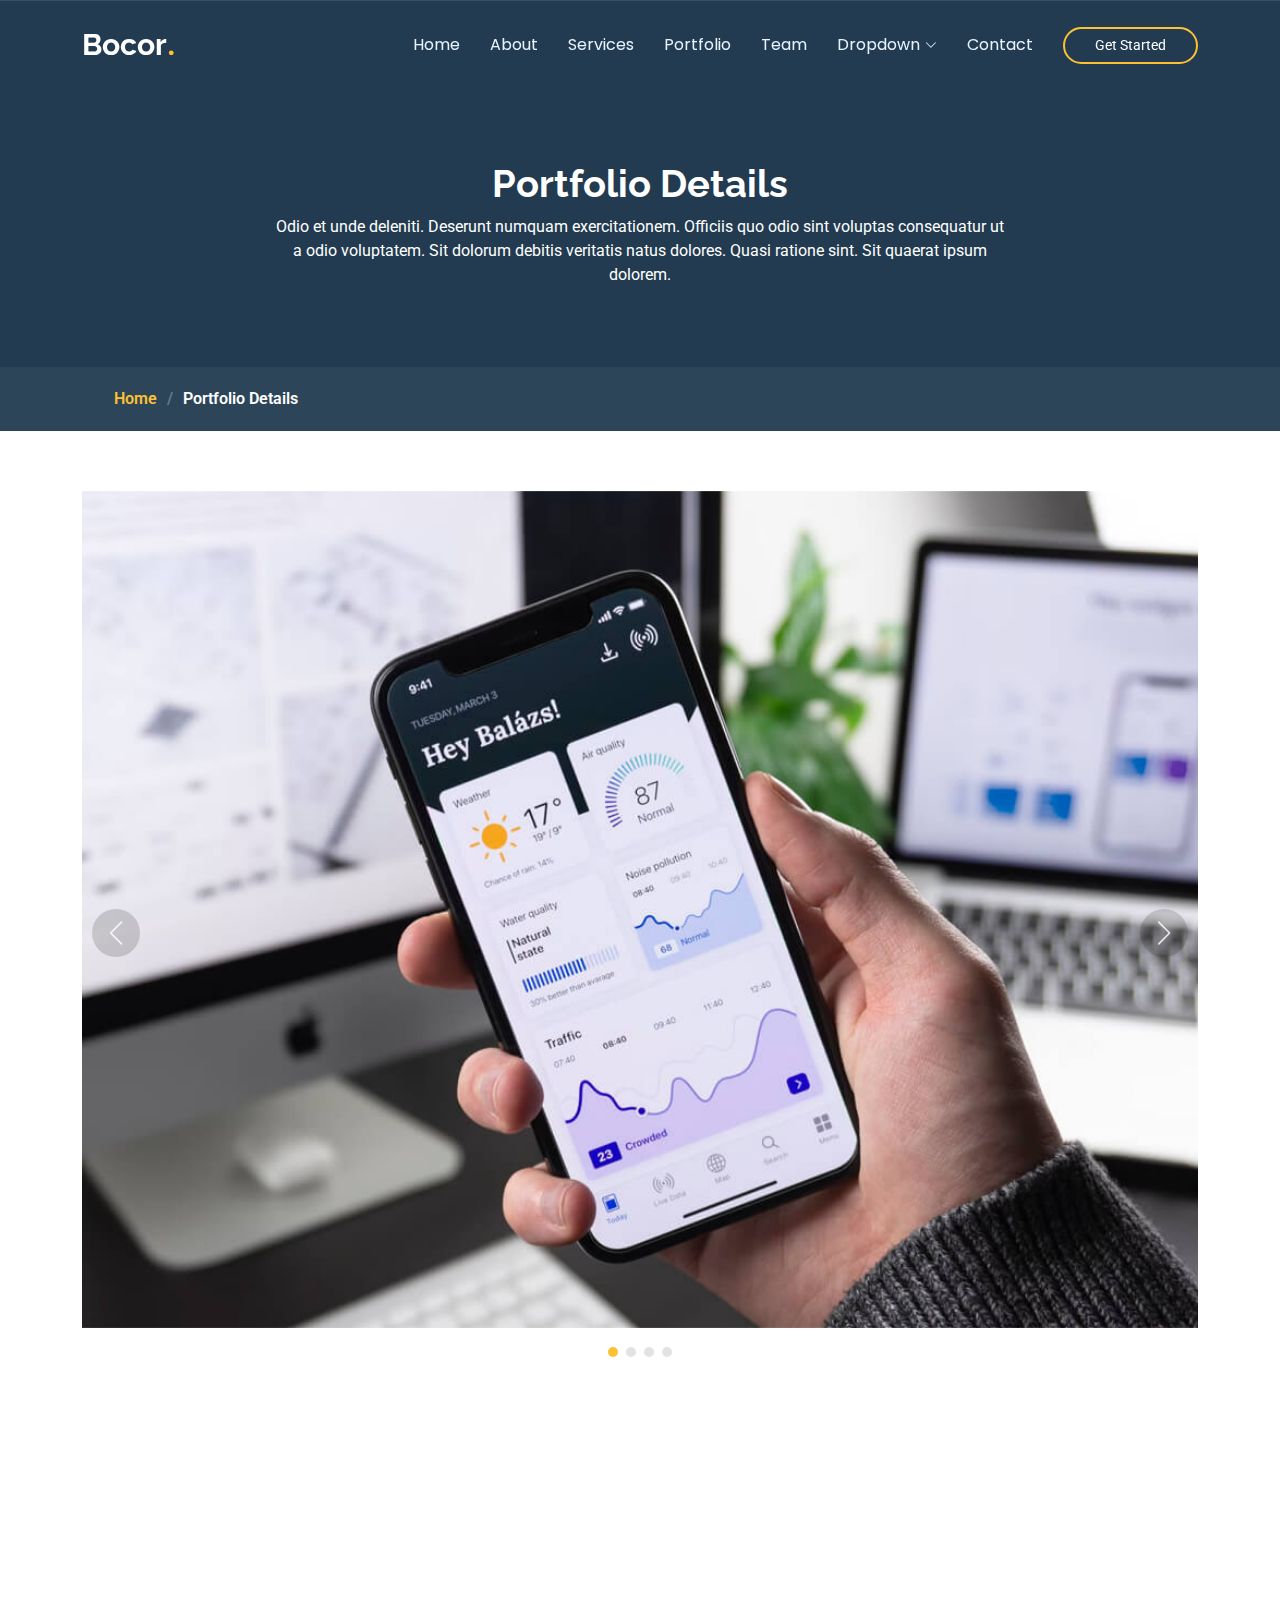
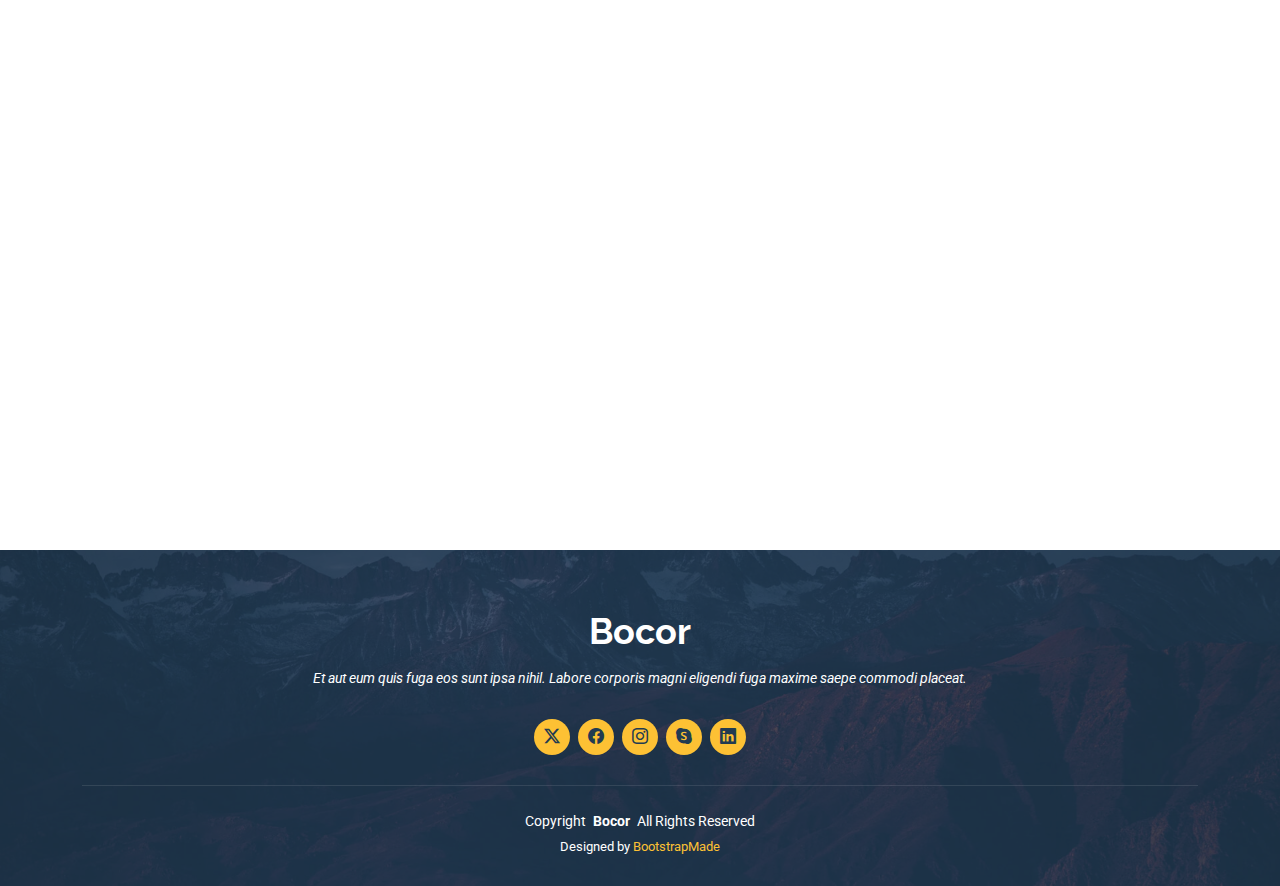
<file: portfolio-details.html>
<!DOCTYPE html>
<html lang="en">

<head>
  <meta charset="utf-8">
  <meta content="width=device-width, initial-scale=1.0" name="viewport">
  <title>Portfolio Details - Bocor Bootstrap Template</title>
  <meta name="description" content="">
  <meta name="keywords" content="">

  <!-- Favicons -->
  <link href="assets/img/favicon.png" rel="icon">
  <link href="assets/img/apple-touch-icon.png" rel="apple-touch-icon">

  <!-- Fonts -->
  <link href="https://fonts.googleapis.com" rel="preconnect">
  <link href="https://fonts.gstatic.com" rel="preconnect" crossorigin>
  <link href="https://fonts.googleapis.com/css2?family=Roboto:ital,wght@0,100;0,300;0,400;0,500;0,700;0,900;1,100;1,300;1,400;1,500;1,700;1,900&family=Poppins:ital,wght@0,100;0,200;0,300;0,400;0,500;0,600;0,700;0,800;0,900;1,100;1,200;1,300;1,400;1,500;1,600;1,700;1,800;1,900&family=Raleway:ital,wght@0,100;0,200;0,300;0,400;0,500;0,600;0,700;0,800;0,900;1,100;1,200;1,300;1,400;1,500;1,600;1,700;1,800;1,900&display=swap" rel="stylesheet">

  <!-- Vendor CSS Files -->
  <link href="assets/vendor/bootstrap/css/bootstrap.min.css" rel="stylesheet">
  <link href="assets/vendor/bootstrap-icons/bootstrap-icons.css" rel="stylesheet">
  <link href="assets/vendor/aos/aos.css" rel="stylesheet">
  <link href="assets/vendor/glightbox/css/glightbox.min.css" rel="stylesheet">
  <link href="assets/vendor/swiper/swiper-bundle.min.css" rel="stylesheet">

  <!-- Main CSS File -->
  <link href="assets/css/main.css" rel="stylesheet">

  <!-- =======================================================
  * Template Name: Bocor
  * Template URL: https://bootstrapmade.com/bocor-bootstrap-template-nice-animation/
  * Updated: Aug 07 2024 with Bootstrap v5.3.3
  * Author: BootstrapMade.com
  * License: https://bootstrapmade.com/license/
  ======================================================== -->
</head>

<body class="portfolio-details-page">

  <header id="header" class="header d-flex align-items-center fixed-top">
    <div class="container-fluid container-xl position-relative d-flex align-items-center">

      <a href="index.html" class="logo d-flex align-items-center me-auto">
        <!-- Uncomment the line below if you also wish to use an image logo -->
        <!-- <img src="assets/img/logo.png" alt=""> -->
        <h1 class="sitename">Bocor</h1>
        <span>.</span>
      </a>

      <nav id="navmenu" class="navmenu">
        <ul>
          <li><a href="#hero">Home</a></li>
          <li><a href="#about">About</a></li>
          <li><a href="#services">Services</a></li>
          <li><a href="#portfolio">Portfolio</a></li>
          <li><a href="#team">Team</a></li>
          <li class="dropdown"><a href="#"><span>Dropdown</span> <i class="bi bi-chevron-down toggle-dropdown"></i></a>
            <ul>
              <li><a href="#">Dropdown 1</a></li>
              <li class="dropdown"><a href="#"><span>Deep Dropdown</span> <i class="bi bi-chevron-down toggle-dropdown"></i></a>
                <ul>
                  <li><a href="#">Deep Dropdown 1</a></li>
                  <li><a href="#">Deep Dropdown 2</a></li>
                  <li><a href="#">Deep Dropdown 3</a></li>
                  <li><a href="#">Deep Dropdown 4</a></li>
                  <li><a href="#">Deep Dropdown 5</a></li>
                </ul>
              </li>
              <li><a href="#">Dropdown 2</a></li>
              <li><a href="#">Dropdown 3</a></li>
              <li><a href="#">Dropdown 4</a></li>
            </ul>
          </li>
          <li><a href="#contact">Contact</a></li>
        </ul>
        <i class="mobile-nav-toggle d-xl-none bi bi-list"></i>
      </nav>

      <a class="btn-getstarted" href="index.html#about">Get Started</a>

    </div>
  </header>

  <main class="main">

    <!-- Page Title -->
    <div class="page-title dark-background">
      <div class="heading">
        <div class="container">
          <div class="row d-flex justify-content-center text-center">
            <div class="col-lg-8">
              <h1>Portfolio Details</h1>
              <p class="mb-0">Odio et unde deleniti. Deserunt numquam exercitationem. Officiis quo odio sint voluptas consequatur ut a odio voluptatem. Sit dolorum debitis veritatis natus dolores. Quasi ratione sint. Sit quaerat ipsum dolorem.</p>
            </div>
          </div>
        </div>
      </div>
      <nav class="breadcrumbs">
        <div class="container">
          <ol>
            <li><a href="index.html">Home</a></li>
            <li class="current">Portfolio Details</li>
          </ol>
        </div>
      </nav>
    </div><!-- End Page Title -->

    <!-- Portfolio Details Section -->
    <section id="portfolio-details" class="portfolio-details section">

      <div class="container" data-aos="fade-up">

        <div class="portfolio-details-slider swiper init-swiper">
          <script type="application/json" class="swiper-config">
            {
              "loop": true,
              "speed": 600,
              "autoplay": {
                "delay": 5000
              },
              "slidesPerView": "auto",
              "navigation": {
                "nextEl": ".swiper-button-next",
                "prevEl": ".swiper-button-prev"
              },
              "pagination": {
                "el": ".swiper-pagination",
                "type": "bullets",
                "clickable": true
              }
            }
          </script>
          <div class="swiper-wrapper align-items-center">

            <div class="swiper-slide">
              <img src="assets/img/portfolio/app-1.jpg" alt="">
            </div>

            <div class="swiper-slide">
              <img src="assets/img/portfolio/product-1.jpg" alt="">
            </div>

            <div class="swiper-slide">
              <img src="assets/img/portfolio/branding-1.jpg" alt="">
            </div>

            <div class="swiper-slide">
              <img src="assets/img/portfolio/books-1.jpg" alt="">
            </div>

          </div>
          <div class="swiper-button-prev"></div>
          <div class="swiper-button-next"></div>
          <div class="swiper-pagination"></div>
        </div>

        <div class="row justify-content-between gy-4 mt-4">

          <div class="col-lg-8" data-aos="fade-up">
            <div class="portfolio-description">
              <h2>This is an example of portfolio details</h2>
              <p>
                Autem ipsum nam porro corporis rerum. Quis eos dolorem eos itaque inventore commodi labore quia quia. Exercitationem repudiandae officiis neque suscipit non officia eaque itaque enim. Voluptatem officia accusantium nesciunt est omnis tempora consectetur dignissimos. Sequi nulla at esse enim cum deserunt eius.
              </p>
              <p>
                Amet consequatur qui dolore veniam voluptatem voluptatem sit. Non aspernatur atque natus ut cum nam et. Praesentium error dolores rerum minus sequi quia veritatis eum. Eos et doloribus doloremque nesciunt molestiae laboriosam.
              </p>

              <div class="testimonial-item">
                <p>
                  <i class="bi bi-quote quote-icon-left"></i>
                  <span>Export tempor illum tamen malis malis eram quae irure esse labore quem cillum quid cillum eram malis quorum velit fore eram velit sunt aliqua noster fugiat irure amet legam anim culpa.</span>
                  <i class="bi bi-quote quote-icon-right"></i>
                </p>
                <div>
                  <img src="assets/img/testimonials/testimonials-2.jpg" class="testimonial-img" alt="">
                  <h3>Sara Wilsson</h3>
                  <h4>Designer</h4>
                </div>
              </div>

              <p>
                Impedit ipsum quae et aliquid doloribus et voluptatem quasi. Perspiciatis occaecati earum et magnam animi. Quibusdam non qui ea vitae suscipit vitae sunt. Repudiandae incidunt cumque minus deserunt assumenda tempore. Delectus voluptas necessitatibus est.
              </p>

              <p>
                Sunt voluptatum sapiente facilis quo odio aut ipsum repellat debitis. Molestiae et autem libero. Explicabo et quod necessitatibus similique quis dolor eum. Numquam eaque praesentium rem et qui nesciunt.
              </p>

            </div>
          </div>

          <div class="col-lg-3" data-aos="fade-up" data-aos-delay="100">
            <div class="portfolio-info">
              <h3>Project information</h3>
              <ul>
                <li><strong>Category</strong> Web design</li>
                <li><strong>Client</strong> ASU Company</li>
                <li><strong>Project date</strong> 01 March, 2020</li>
                <li><strong>Project URL</strong> <a href="#">www.example.com</a></li>
                <li><a href="#" class="btn-visit align-self-start">Visit Website</a></li>
              </ul>
            </div>
          </div>

        </div>

      </div>

    </section><!-- /Portfolio Details Section -->

  </main>

  <footer id="footer" class="footer dark-background">
    <div class="container">
      <h3 class="sitename">Bocor</h3>
      <p>Et aut eum quis fuga eos sunt ipsa nihil. Labore corporis magni eligendi fuga maxime saepe commodi placeat.</p>
      <div class="social-links d-flex justify-content-center">
        <a href=""><i class="bi bi-twitter-x"></i></a>
        <a href=""><i class="bi bi-facebook"></i></a>
        <a href=""><i class="bi bi-instagram"></i></a>
        <a href=""><i class="bi bi-skype"></i></a>
        <a href=""><i class="bi bi-linkedin"></i></a>
      </div>
      <div class="copyright">
        <span>Copyright</span> <strong class="px-1 sitename">Bocor</strong> <span>All Rights Reserved</span>
      </div>
      <div class="credits">
        <!-- All the links in the footer should remain intact. -->
        <!-- You can delete the links only if you've purchased the pro version. -->
        <!-- Licensing information: https://bootstrapmade.com/license/ -->
        <!-- Purchase the pro version with working PHP/AJAX contact form: [buy-url] -->
        Designed by <a href="https://bootstrapmade.com/">BootstrapMade</a>
      </div>
    </div>
  </footer>

  <!-- Scroll Top -->
  <a href="#" id="scroll-top" class="scroll-top d-flex align-items-center justify-content-center"><i class="bi bi-arrow-up-short"></i></a>

  <!-- Preloader -->
  <div id="preloader"></div>

  <!-- Vendor JS Files -->
  <script src="assets/vendor/bootstrap/js/bootstrap.bundle.min.js"></script>
  <script src="assets/vendor/php-email-form/validate.js"></script>
  <script src="assets/vendor/aos/aos.js"></script>
  <script src="assets/vendor/glightbox/js/glightbox.min.js"></script>
  <script src="assets/vendor/swiper/swiper-bundle.min.js"></script>
  <script src="assets/vendor/imagesloaded/imagesloaded.pkgd.min.js"></script>
  <script src="assets/vendor/isotope-layout/isotope.pkgd.min.js"></script>

  <!-- Main JS File -->
  <script src="assets/js/main.js"></script>

</body>

</html>
</file>
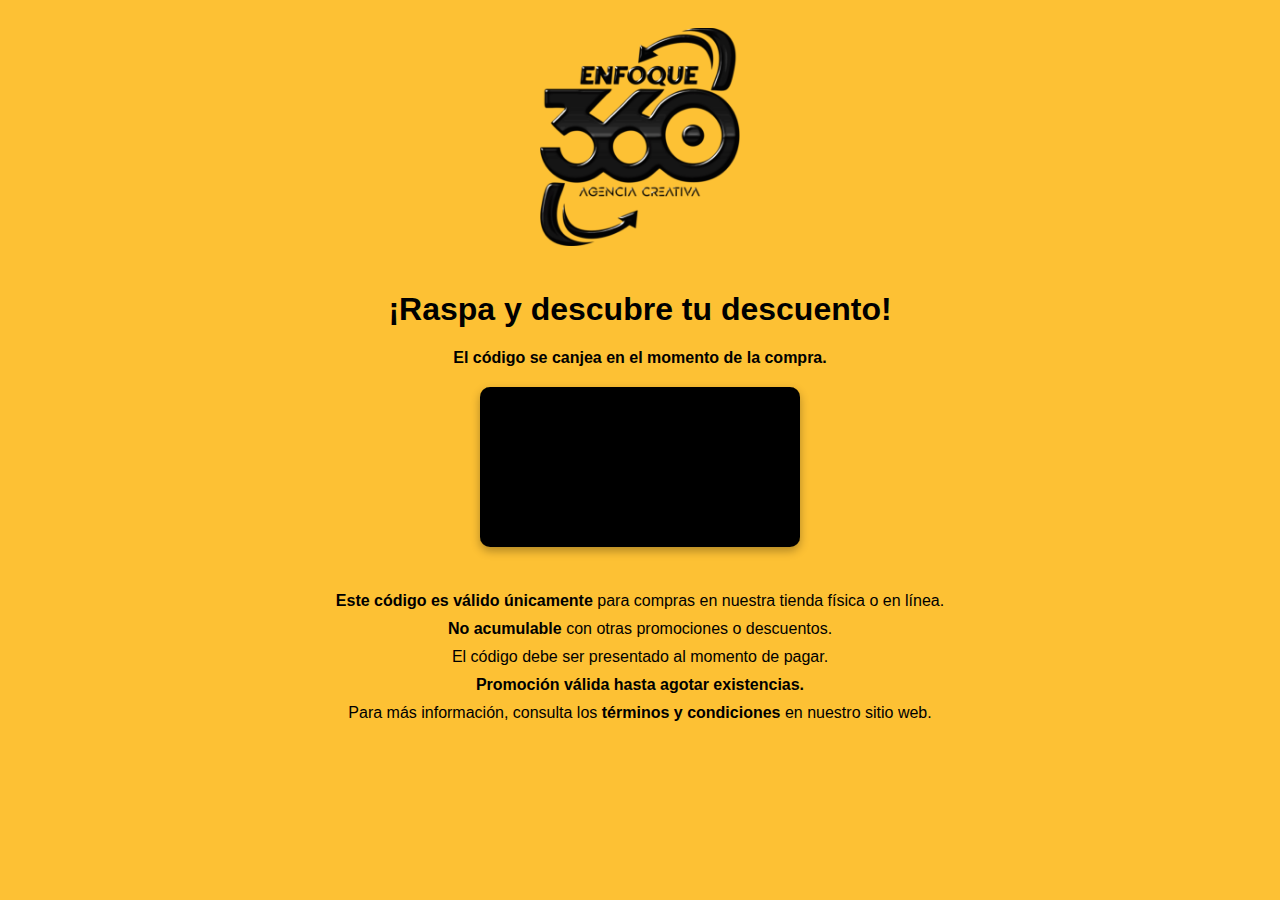
<file: raspaygane.html>
<!DOCTYPE html>
<html lang="es">
<head>
    <meta charset="UTF-8">
    <meta name="viewport" content="width=device-width, initial-scale=1.0">
    <title>Raspa y Gana</title>
    <style>
        body {
            text-align: center;
            font-family: 'Poppins', sans-serif;
            background-color: #fdc134;
            color: black;
        }
        .logo {
            margin: 20px auto;
            width: 200px;
            height: auto;
        }
        .scratch-container {
            position: relative;
            width: 320px;
            height: 160px;
            margin: 20px auto;
            background-color: black;
            border-radius: 10px;
            overflow: hidden;
            box-shadow: 0px 4px 10px rgba(0, 0, 0, 0.3);
        }
        canvas {
            position: absolute;
            top: 0;
            left: 0;
            width: 100%;
            height: 100%;
            cursor: pointer;
        }
        .hidden-text {
            position: absolute;
            width: 100%;
            height: 100%;
            display: flex;
            align-items: center;
            justify-content: center;
            font-size: 26px;
            font-weight: bold;
            color: black;
            flex-direction: column;
            background-color: #fdc134;
        }
        .code {
            font-size: 20px;
            color: black;
            margin-top: 10px;
            font-weight: bold;
        }
        .info-box {
            width: 80%;
            margin: 20px auto;
            padding: 15px;
            font-size: 16px;
            text-align: center;
        }
        .info-box p {
            margin: 10px 0;
        }
        .info-box strong {
            font-weight: bold;
        }
    </style>
</head>
<body>
     <a href="index.html">
        <img src="logoenfoque.png" alt="Logo" class="logo">
    </a>
    
    <h1>¡Raspa y descubre tu descuento!</h1>
    <p><strong>El código se canjea en el momento de la compra.</strong></p>
    <div class="scratch-container">
        <div class="hidden-text" id="prize">
            <span id="discount">Descuento: 10%</span>
            <span class="code" id="code">Código: A1B2C3</span>
        </div>
        <canvas id="scratchCanvas"></canvas>
    </div>
    <div class="info-box">
        <p><strong>Este código es válido únicamente</strong> para compras en nuestra tienda física o en línea.</p>
        <p><strong>No acumulable</strong> con otras promociones o descuentos.</p>
        <p>El código debe ser presentado al momento de pagar.</p>
        <p><strong>Promoción válida hasta agotar existencias.</strong></p>
        <p>Para más información, consulta los <strong>términos y condiciones</strong> en nuestro sitio web.</p>
    </div>
    <script>
        document.addEventListener("DOMContentLoaded", function () {
            const canvas = document.getElementById("scratchCanvas");
            const ctx = canvas.getContext("2d");
            canvas.width = canvas.offsetWidth;
            canvas.height = canvas.offsetHeight;
            
            ctx.fillStyle = "black";
            ctx.fillRect(0, 0, canvas.width, canvas.height);

            let isDrawing = false;
            function getPosition(event) {
                const rect = canvas.getBoundingClientRect();
                return {
                    x: (event.clientX || event.touches[0].clientX) - rect.left,
                    y: (event.clientY || event.touches[0].clientY) - rect.top
                };
            }

            function startScratch(event) {
                isDrawing = true;
                scratch(event);
            }

            function endScratch() {
                isDrawing = false;
                checkScratchPercentage();
            }

            function scratch(event) {
                if (!isDrawing) return;
                const pos = getPosition(event);
                ctx.globalCompositeOperation = "destination-out";
                ctx.beginPath();
                ctx.arc(pos.x, pos.y, 30, 0, Math.PI * 2);
                ctx.fill();
            }

            function checkScratchPercentage() {
                const imageData = ctx.getImageData(0, 0, canvas.width, canvas.height).data;
                let clearPixels = 0;
                for (let i = 3; i < imageData.length; i += 4) {
                    if (imageData[i] === 0) clearPixels++;
                }
                const percentage = (clearPixels / (canvas.width * canvas.height)) * 100;
                if (percentage > 50) {
                    canvas.style.display = "none";
                }
            }

            canvas.addEventListener("mousedown", startScratch);
            canvas.addEventListener("mousemove", scratch);
            canvas.addEventListener("mouseup", endScratch);
            canvas.addEventListener("touchstart", startScratch);
            canvas.addEventListener("touchmove", scratch);
            canvas.addEventListener("touchend", endScratch);
        });
    </script>
</body>
</html>
</file>
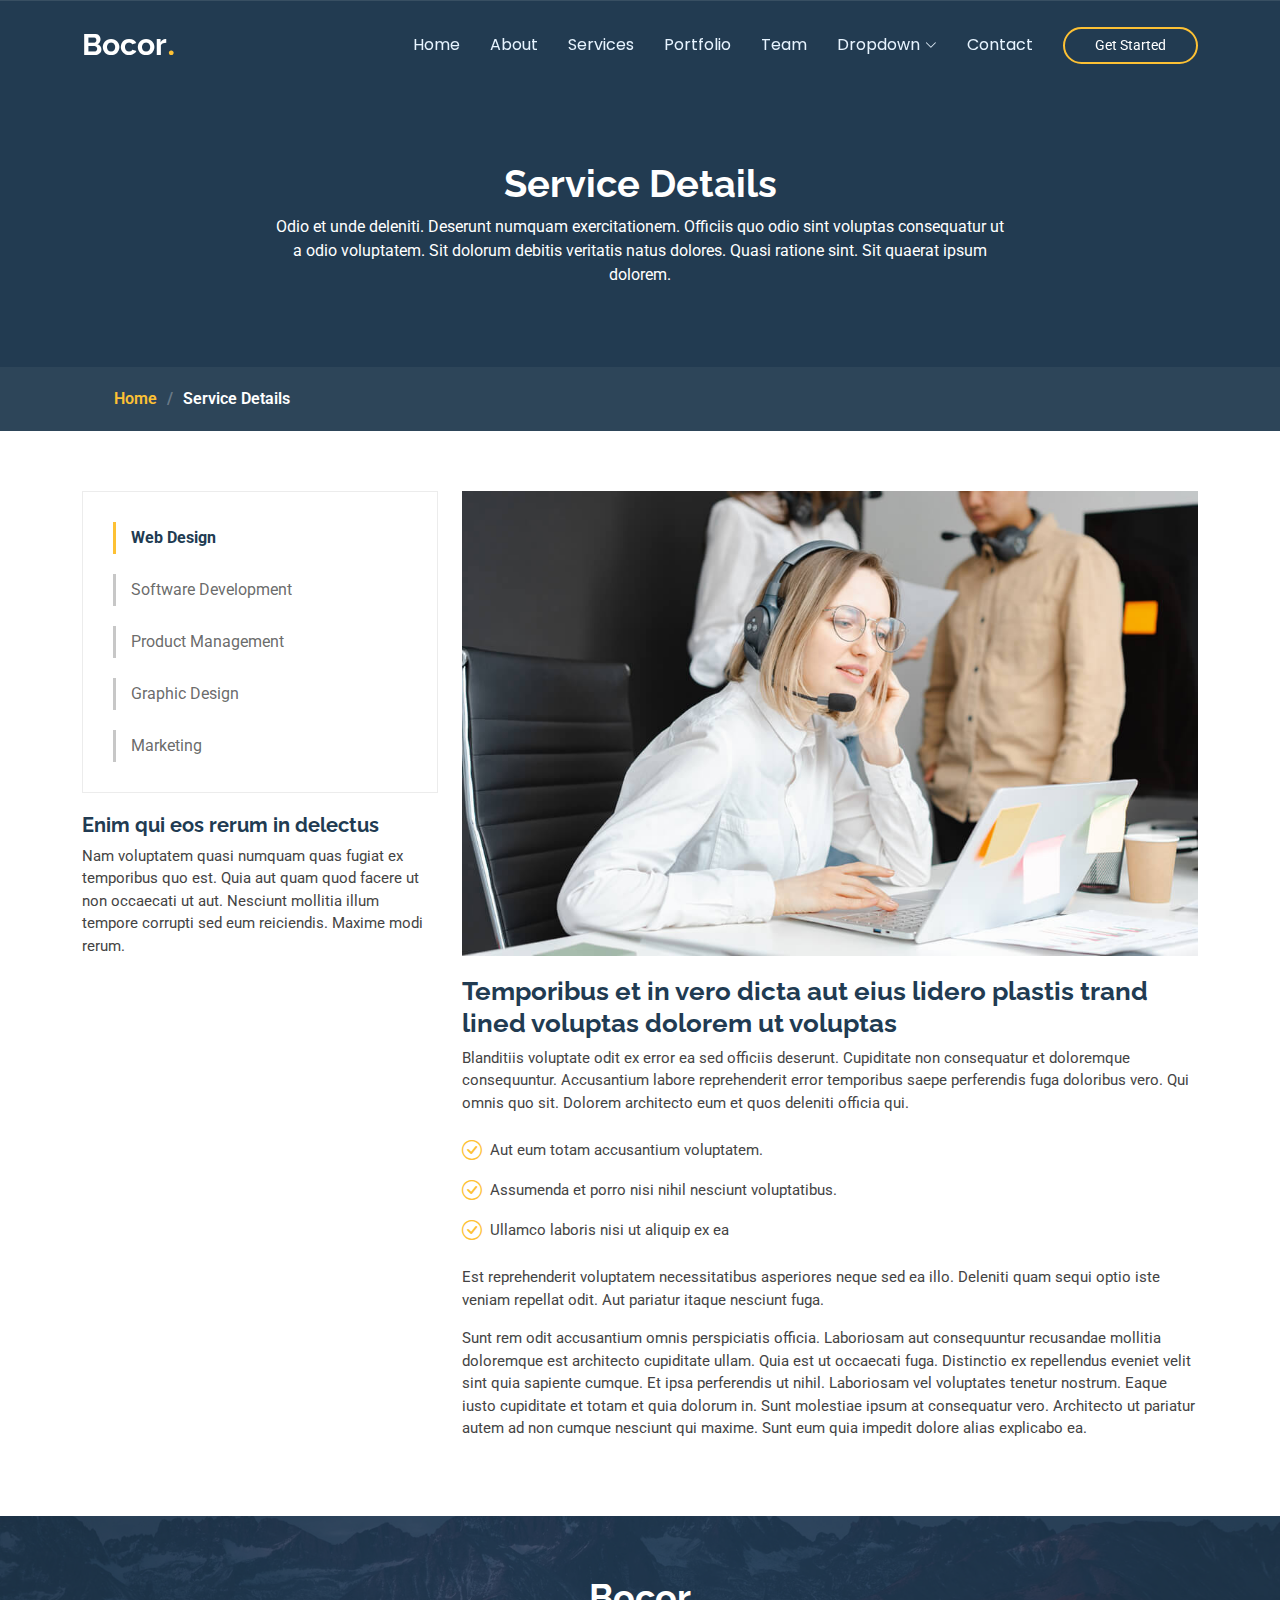
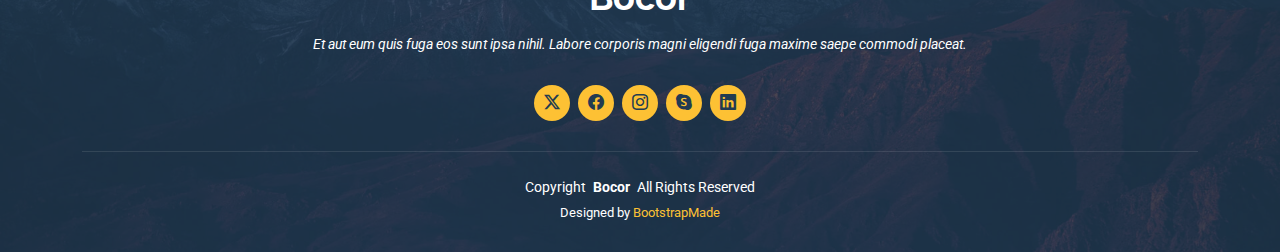
<file: service-details.html>
<!DOCTYPE html>
<html lang="en">

<head>
  <meta charset="utf-8">
  <meta content="width=device-width, initial-scale=1.0" name="viewport">
  <title>Service Details - Bocor Bootstrap Template</title>
  <meta name="description" content="">
  <meta name="keywords" content="">

  <!-- Favicons -->
  <link href="assets/img/favicon.png" rel="icon">
  <link href="assets/img/apple-touch-icon.png" rel="apple-touch-icon">

  <!-- Fonts -->
  <link href="https://fonts.googleapis.com" rel="preconnect">
  <link href="https://fonts.gstatic.com" rel="preconnect" crossorigin>
  <link href="https://fonts.googleapis.com/css2?family=Roboto:ital,wght@0,100;0,300;0,400;0,500;0,700;0,900;1,100;1,300;1,400;1,500;1,700;1,900&family=Poppins:ital,wght@0,100;0,200;0,300;0,400;0,500;0,600;0,700;0,800;0,900;1,100;1,200;1,300;1,400;1,500;1,600;1,700;1,800;1,900&family=Raleway:ital,wght@0,100;0,200;0,300;0,400;0,500;0,600;0,700;0,800;0,900;1,100;1,200;1,300;1,400;1,500;1,600;1,700;1,800;1,900&display=swap" rel="stylesheet">

  <!-- Vendor CSS Files -->
  <link href="assets/vendor/bootstrap/css/bootstrap.min.css" rel="stylesheet">
  <link href="assets/vendor/bootstrap-icons/bootstrap-icons.css" rel="stylesheet">
  <link href="assets/vendor/aos/aos.css" rel="stylesheet">
  <link href="assets/vendor/glightbox/css/glightbox.min.css" rel="stylesheet">
  <link href="assets/vendor/swiper/swiper-bundle.min.css" rel="stylesheet">

  <!-- Main CSS File -->
  <link href="assets/css/main.css" rel="stylesheet">

  <!-- =======================================================
  * Template Name: Bocor
  * Template URL: https://bootstrapmade.com/bocor-bootstrap-template-nice-animation/
  * Updated: Aug 07 2024 with Bootstrap v5.3.3
  * Author: BootstrapMade.com
  * License: https://bootstrapmade.com/license/
  ======================================================== -->
</head>

<body class="service-details-page">

  <header id="header" class="header d-flex align-items-center fixed-top">
    <div class="container-fluid container-xl position-relative d-flex align-items-center">

      <a href="index.html" class="logo d-flex align-items-center me-auto">
        <!-- Uncomment the line below if you also wish to use an image logo -->
        <!-- <img src="assets/img/logo.png" alt=""> -->
        <h1 class="sitename">Bocor</h1>
        <span>.</span>
      </a>

      <nav id="navmenu" class="navmenu">
        <ul>
          <li><a href="#hero">Home</a></li>
          <li><a href="#about">About</a></li>
          <li><a href="#services">Services</a></li>
          <li><a href="#portfolio">Portfolio</a></li>
          <li><a href="#team">Team</a></li>
          <li class="dropdown"><a href="#"><span>Dropdown</span> <i class="bi bi-chevron-down toggle-dropdown"></i></a>
            <ul>
              <li><a href="#">Dropdown 1</a></li>
              <li class="dropdown"><a href="#"><span>Deep Dropdown</span> <i class="bi bi-chevron-down toggle-dropdown"></i></a>
                <ul>
                  <li><a href="#">Deep Dropdown 1</a></li>
                  <li><a href="#">Deep Dropdown 2</a></li>
                  <li><a href="#">Deep Dropdown 3</a></li>
                  <li><a href="#">Deep Dropdown 4</a></li>
                  <li><a href="#">Deep Dropdown 5</a></li>
                </ul>
              </li>
              <li><a href="#">Dropdown 2</a></li>
              <li><a href="#">Dropdown 3</a></li>
              <li><a href="#">Dropdown 4</a></li>
            </ul>
          </li>
          <li><a href="#contact">Contact</a></li>
        </ul>
        <i class="mobile-nav-toggle d-xl-none bi bi-list"></i>
      </nav>

      <a class="btn-getstarted" href="index.html#about">Get Started</a>

    </div>
  </header>

  <main class="main">

    <!-- Page Title -->
    <div class="page-title dark-background">
      <div class="heading">
        <div class="container">
          <div class="row d-flex justify-content-center text-center">
            <div class="col-lg-8">
              <h1>Service Details</h1>
              <p class="mb-0">Odio et unde deleniti. Deserunt numquam exercitationem. Officiis quo odio sint voluptas consequatur ut a odio voluptatem. Sit dolorum debitis veritatis natus dolores. Quasi ratione sint. Sit quaerat ipsum dolorem.</p>
            </div>
          </div>
        </div>
      </div>
      <nav class="breadcrumbs">
        <div class="container">
          <ol>
            <li><a href="index.html">Home</a></li>
            <li class="current">Service Details</li>
          </ol>
        </div>
      </nav>
    </div><!-- End Page Title -->

    <!-- Service Details Section -->
    <section id="service-details" class="service-details section">

      <div class="container">

        <div class="row gy-4">

          <div class="col-lg-4" data-aos="fade-up" data-aos-delay="100">
            <div class="services-list">
              <a href="#" class="active">Web Design</a>
              <a href="#">Software Development</a>
              <a href="#">Product Management</a>
              <a href="#">Graphic Design</a>
              <a href="#">Marketing</a>
            </div>

            <h4>Enim qui eos rerum in delectus</h4>
            <p>Nam voluptatem quasi numquam quas fugiat ex temporibus quo est. Quia aut quam quod facere ut non occaecati ut aut. Nesciunt mollitia illum tempore corrupti sed eum reiciendis. Maxime modi rerum.</p>
          </div>

          <div class="col-lg-8" data-aos="fade-up" data-aos-delay="200">
            <img src="assets/img/services.jpg" alt="" class="img-fluid services-img">
            <h3>Temporibus et in vero dicta aut eius lidero plastis trand lined voluptas dolorem ut voluptas</h3>
            <p>
              Blanditiis voluptate odit ex error ea sed officiis deserunt. Cupiditate non consequatur et doloremque consequuntur. Accusantium labore reprehenderit error temporibus saepe perferendis fuga doloribus vero. Qui omnis quo sit. Dolorem architecto eum et quos deleniti officia qui.
            </p>
            <ul>
              <li><i class="bi bi-check-circle"></i> <span>Aut eum totam accusantium voluptatem.</span></li>
              <li><i class="bi bi-check-circle"></i> <span>Assumenda et porro nisi nihil nesciunt voluptatibus.</span></li>
              <li><i class="bi bi-check-circle"></i> <span>Ullamco laboris nisi ut aliquip ex ea</span></li>
            </ul>
            <p>
              Est reprehenderit voluptatem necessitatibus asperiores neque sed ea illo. Deleniti quam sequi optio iste veniam repellat odit. Aut pariatur itaque nesciunt fuga.
            </p>
            <p>
              Sunt rem odit accusantium omnis perspiciatis officia. Laboriosam aut consequuntur recusandae mollitia doloremque est architecto cupiditate ullam. Quia est ut occaecati fuga. Distinctio ex repellendus eveniet velit sint quia sapiente cumque. Et ipsa perferendis ut nihil. Laboriosam vel voluptates tenetur nostrum. Eaque iusto cupiditate et totam et quia dolorum in. Sunt molestiae ipsum at consequatur vero. Architecto ut pariatur autem ad non cumque nesciunt qui maxime. Sunt eum quia impedit dolore alias explicabo ea.
            </p>
          </div>

        </div>

      </div>

    </section><!-- /Service Details Section -->

  </main>

  <footer id="footer" class="footer dark-background">
    <div class="container">
      <h3 class="sitename">Bocor</h3>
      <p>Et aut eum quis fuga eos sunt ipsa nihil. Labore corporis magni eligendi fuga maxime saepe commodi placeat.</p>
      <div class="social-links d-flex justify-content-center">
        <a href=""><i class="bi bi-twitter-x"></i></a>
        <a href=""><i class="bi bi-facebook"></i></a>
        <a href=""><i class="bi bi-instagram"></i></a>
        <a href=""><i class="bi bi-skype"></i></a>
        <a href=""><i class="bi bi-linkedin"></i></a>
      </div>
      <div class="copyright">
        <span>Copyright</span> <strong class="px-1 sitename">Bocor</strong> <span>All Rights Reserved</span>
      </div>
      <div class="credits">
        <!-- All the links in the footer should remain intact. -->
        <!-- You can delete the links only if you've purchased the pro version. -->
        <!-- Licensing information: https://bootstrapmade.com/license/ -->
        <!-- Purchase the pro version with working PHP/AJAX contact form: [buy-url] -->
        Designed by <a href="https://bootstrapmade.com/">BootstrapMade</a>
      </div>
    </div>
  </footer>

  <!-- Scroll Top -->
  <a href="#" id="scroll-top" class="scroll-top d-flex align-items-center justify-content-center"><i class="bi bi-arrow-up-short"></i></a>

  <!-- Preloader -->
  <div id="preloader"></div>

  <!-- Vendor JS Files -->
  <script src="assets/vendor/bootstrap/js/bootstrap.bundle.min.js"></script>
  <script src="assets/vendor/php-email-form/validate.js"></script>
  <script src="assets/vendor/aos/aos.js"></script>
  <script src="assets/vendor/glightbox/js/glightbox.min.js"></script>
  <script src="assets/vendor/swiper/swiper-bundle.min.js"></script>
  <script src="assets/vendor/imagesloaded/imagesloaded.pkgd.min.js"></script>
  <script src="assets/vendor/isotope-layout/isotope.pkgd.min.js"></script>

  <!-- Main JS File -->
  <script src="assets/js/main.js"></script>

</body>

</html>
</file>
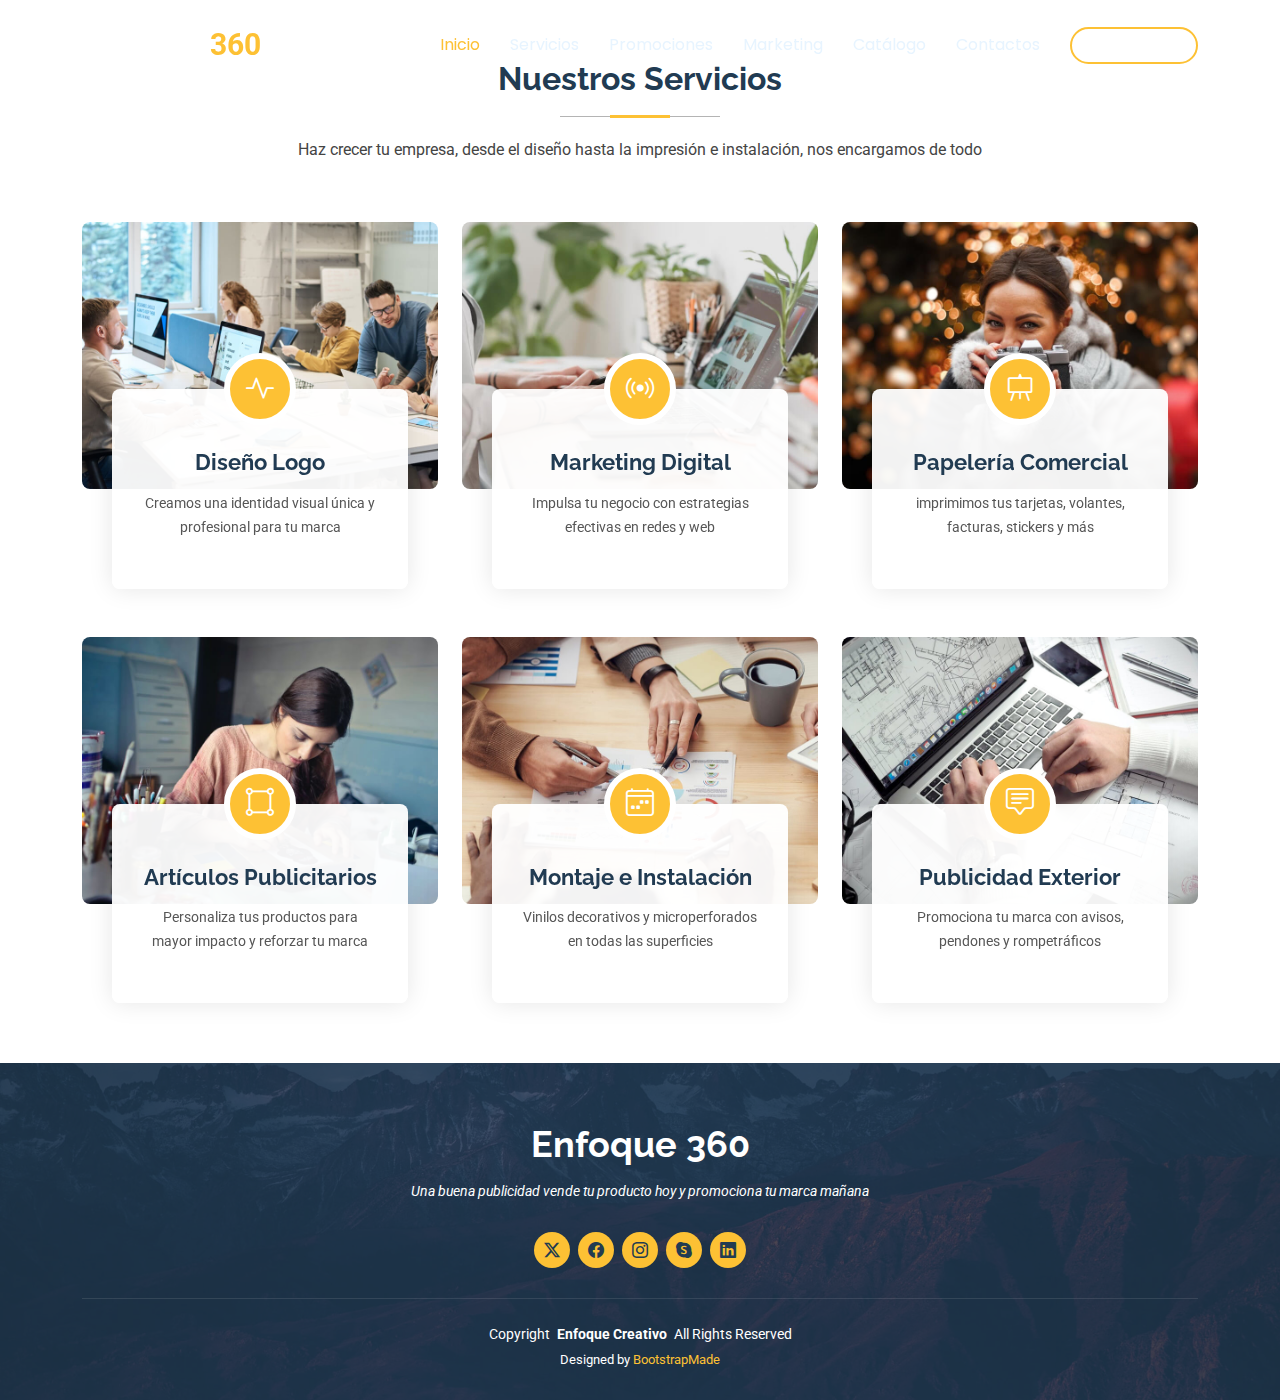
<file: services.html>
<!DOCTYPE html>
<html lang="en">

<head>
  <meta charset="utf-8">
  <meta content="width=device-width, initial-scale=1.0" name="viewport">
  <title>Enfoque 360</title>
  <meta name="description" content="">
  <meta name="keywords" content="">

  <!-- Favicons -->
  <link href="assets/img/favicon.png" rel="icon">
  <link href="assets/img/apple-touch-icon.png" rel="apple-touch-icon">

  <!-- Fonts -->
  <link href="https://fonts.googleapis.com" rel="preconnect">
  <link href="https://fonts.gstatic.com" rel="preconnect" crossorigin>
  <link href="https://fonts.googleapis.com/css2?family=Roboto:ital,wght@0,100;0,300;0,400;0,500;0,700;0,900;1,100;1,300;1,400;1,500;1,700;1,900&family=Poppins:ital,wght@0,100;0,200;0,300;0,400;0,500;0,600;0,700;0,800;0,900;1,100;1,200;1,300;1,400;1,500;1,600;1,700;1,800;1,900&family=Raleway:ital,wght@0,100;0,200;0,300;0,400;0,500;0,600;0,700;0,800;0,900;1,100;1,200;1,300;1,400;1,500;1,600;1,700;1,800;1,900&display=swap" rel="stylesheet">

  <!-- Vendor CSS Files -->
  <link href="assets/vendor/bootstrap/css/bootstrap.min.css" rel="stylesheet">
  <link href="assets/vendor/bootstrap-icons/bootstrap-icons.css" rel="stylesheet">
  <link href="assets/vendor/aos/aos.css" rel="stylesheet">
  <link href="assets/vendor/glightbox/css/glightbox.min.css" rel="stylesheet">
  <link href="assets/vendor/swiper/swiper-bundle.min.css" rel="stylesheet">

  <!-- Main CSS File -->
  <link href="assets/css/main.css" rel="stylesheet">

  <!-- =======================================================
  * Template Name: Bocor
  * Template URL: https://bootstrapmade.com/bocor-bootstrap-template-nice-animation/
  * Updated: Aug 07 2024 with Bootstrap v5.3.3
  * Author: BootstrapMade.com
  * License: https://bootstrapmade.com/license/
  ======================================================== -->
</head>

<body class="index-page">

  <header id="header" class="header d-flex align-items-center fixed-top">
    <div class="container-fluid container-xl position-relative d-flex align-items-center">

      <a href="index.html" class="logo d-flex align-items-center me-auto">
        <!-- Uncomment the line below if you also wish to use an image logo -->
        <!-- <img src="assets/img/logo.png" alt=""> -->
        <h1 class="sitename">Enfoque&nbsp;</h1>
        <span>360</span>
      </a>

      <nav id="navmenu" class="navmenu">
        <ul>
          <li><a href="#hero" class="active">Inicio</a></li>
          <li><a href="#featured-services">Servicios</a></li>
          <li><a href="#services">Promociones</a></li>
          <li><a href="#pricing">Marketing</a></li>
          <li><a href="#portfolio">Catálogo</a></li>
          <li><a href="#contact">Contactos</a></li>
        </ul>
        <i class="mobile-nav-toggle d-xl-none bi bi-list"></i>
      </nav>

      <a class="btn-getstarted" onclick="window.location.href='https://wa.me/573001234567?text=Hola,%20quiero%20más%20información'">Whatsapp</a>

    </div>
  </header>

  <main class="main">
    <!-- Featured Services Section -->
    <section id="featured-services" class="featured-services section">

      <!-- Section Title -->
      <div class="container section-title" data-aos="fade-up">
        <h2>Nuestros Servicios</h2>
        <p>Haz crecer tu empresa, desde el diseño hasta la impresión e instalación, nos encargamos de todo</p>
      </div><!-- End Section Title -->

      <div class="container" data-aos="fade-up" data-aos-delay="100">

        <div class="row gy-5">

          <div class="col-xl-4 col-md-6" data-aos="zoom-in" data-aos-delay="200">
            <div class="service-item">
              <div class="img">
                <img src="assets/img/services-1.jpg" class="img-fluid" alt="">
              </div>
              <div class="details position-relative">
                <div class="icon">
                  <i class="bi bi-activity"></i>
                </div>
                <a href="service-details.html" class="stretched-link">
                  <h3>Diseño Logo</h3>
                </a>
                <p>Creamos una identidad visual única y profesional para tu marca</p>
              </div>
            </div>
          </div><!-- End Service Item -->

          <div class="col-xl-4 col-md-6" data-aos="zoom-in" data-aos-delay="300">
            <div class="service-item">
              <div class="img">
                <img src="assets/img/services-2.jpg" class="img-fluid" alt="">
              </div>
              <div class="details position-relative">
                <div class="icon">
                  <i class="bi bi-broadcast"></i>
                </div>
                <a href="service-details.html" class="stretched-link">
                  <h3>Marketing Digital</h3>
                </a>
                <p>Impulsa tu negocio con estrategias efectivas en redes y web</p>
              </div>
            </div>
          </div><!-- End Service Item -->

          <div class="col-xl-4 col-md-6" data-aos="zoom-in" data-aos-delay="400">
            <div class="service-item">
              <div class="img">
                <img src="assets/img/services-3.jpg" class="img-fluid" alt="">
              </div>
              <div class="details position-relative">
                <div class="icon">
                  <i class="bi bi-easel"></i>
                </div>
                <a href="service-details.html" class="stretched-link">
                  <h3>Papelería Comercial</h3>
                </a>
                <p>imprimimos tus tarjetas, volantes, facturas, stickers y más</p>
              </div>
            </div>
          </div><!-- End Service Item -->

          <div class="col-xl-4 col-md-6" data-aos="zoom-in" data-aos-delay="500">
            <div class="service-item">
              <div class="img">
                <img src="assets/img/services-4.jpg" class="img-fluid" alt="">
              </div>
              <div class="details position-relative">
                <div class="icon">
                  <i class="bi bi-bounding-box-circles"></i>
                </div>
                <a href="service-details.html" class="stretched-link">
                  <h3>Artículos Publicitarios</h3>
                </a>
                <p>Personaliza tus productos para mayor impacto y reforzar tu marca</p>
                <a href="service-details.html" class="stretched-link"></a>
              </div>
            </div>
          </div><!-- End Service Item -->

          <div class="col-xl-4 col-md-6" data-aos="zoom-in" data-aos-delay="600">
            <div class="service-item">
              <div class="img">
                <img src="assets/img/services-5.jpg" class="img-fluid" alt="">
              </div>
              <div class="details position-relative">
                <div class="icon">
                  <i class="bi bi-calendar4-week"></i>
                </div>
                <a href="service-details.html" class="stretched-link">
                  <h3>Montaje e Instalación</h3>
                </a>
                <p>Vinilos decorativos y microperforados en todas las superficies</p>
                <a href="service-details.html" class="stretched-link"></a>
              </div>
            </div>
          </div><!-- End Service Item -->

          <div class="col-xl-4 col-md-6" data-aos="zoom-in" data-aos-delay="700">
            <div class="service-item">
              <div class="img">
                <img src="assets/img/services-6.jpg" class="img-fluid" alt="">
              </div>
              <div class="details position-relative">
                <div class="icon">
                  <i class="bi bi-chat-square-text"></i>
                </div>
                <a href="service-details.html" class="stretched-link">
                  <h3>Publicidad Exterior</h3>
                </a>
                <p>Promociona tu marca con avisos, pendones y rompetráficos</p>
                <a href="service-details.html" class="stretched-link"></a>
              </div>
            </div>
          </div><!-- End Service Item -->

        </div>

      </div>

    </section><!-- /Featured Services Section -->
  </main>

  <footer id="footer" class="footer dark-background">
    <div class="container">
      <h3 class="sitename">Enfoque 360</h3>
      <p>Una buena publicidad vende tu producto hoy y promociona tu marca mañana</p>
      <div class="social-links d-flex justify-content-center">
        <a href=""><i class="bi bi-twitter-x"></i></a>
        <a href=""><i class="bi bi-facebook"></i></a>
        <a href=""><i class="bi bi-instagram"></i></a>
        <a href=""><i class="bi bi-skype"></i></a>
        <a href=""><i class="bi bi-linkedin"></i></a>
      </div>
      <div class="copyright">
        <span>Copyright</span> <strong class="px-1 sitename">Enfoque Creativo</strong> <span>All Rights Reserved</span>
      </div>
      <div class="credits">
        <!-- All the links in the footer should remain intact. -->
        <!-- You can delete the links only if you've purchased the pro version. -->
        <!-- Licensing information: https://bootstrapmade.com/license/ -->
        <!-- Purchase the pro version with working PHP/AJAX contact form: [buy-url] -->
        Designed by <a href="https://bootstrapmade.com/">BootstrapMade</a>
      </div>
    </div>
  </footer>

  <!-- Scroll Top -->
  <a href="#" id="scroll-top" class="scroll-top d-flex align-items-center justify-content-center"><i class="bi bi-arrow-up-short"></i></a>

  <!-- Preloader -->
  <div id="preloader"></div>

  <!-- Vendor JS Files -->
  <script src="assets/vendor/bootstrap/js/bootstrap.bundle.min.js"></script>
  <script src="assets/vendor/php-email-form/validate.js"></script>
  <script src="assets/vendor/aos/aos.js"></script>
  <script src="assets/vendor/glightbox/js/glightbox.min.js"></script>
  <script src="assets/vendor/swiper/swiper-bundle.min.js"></script>
  <script src="assets/vendor/imagesloaded/imagesloaded.pkgd.min.js"></script>
  <script src="assets/vendor/isotope-layout/isotope.pkgd.min.js"></script>

  <!-- Main JS File -->
  <script src="assets/js/main.js"></script>

</body>

</html>
</file>
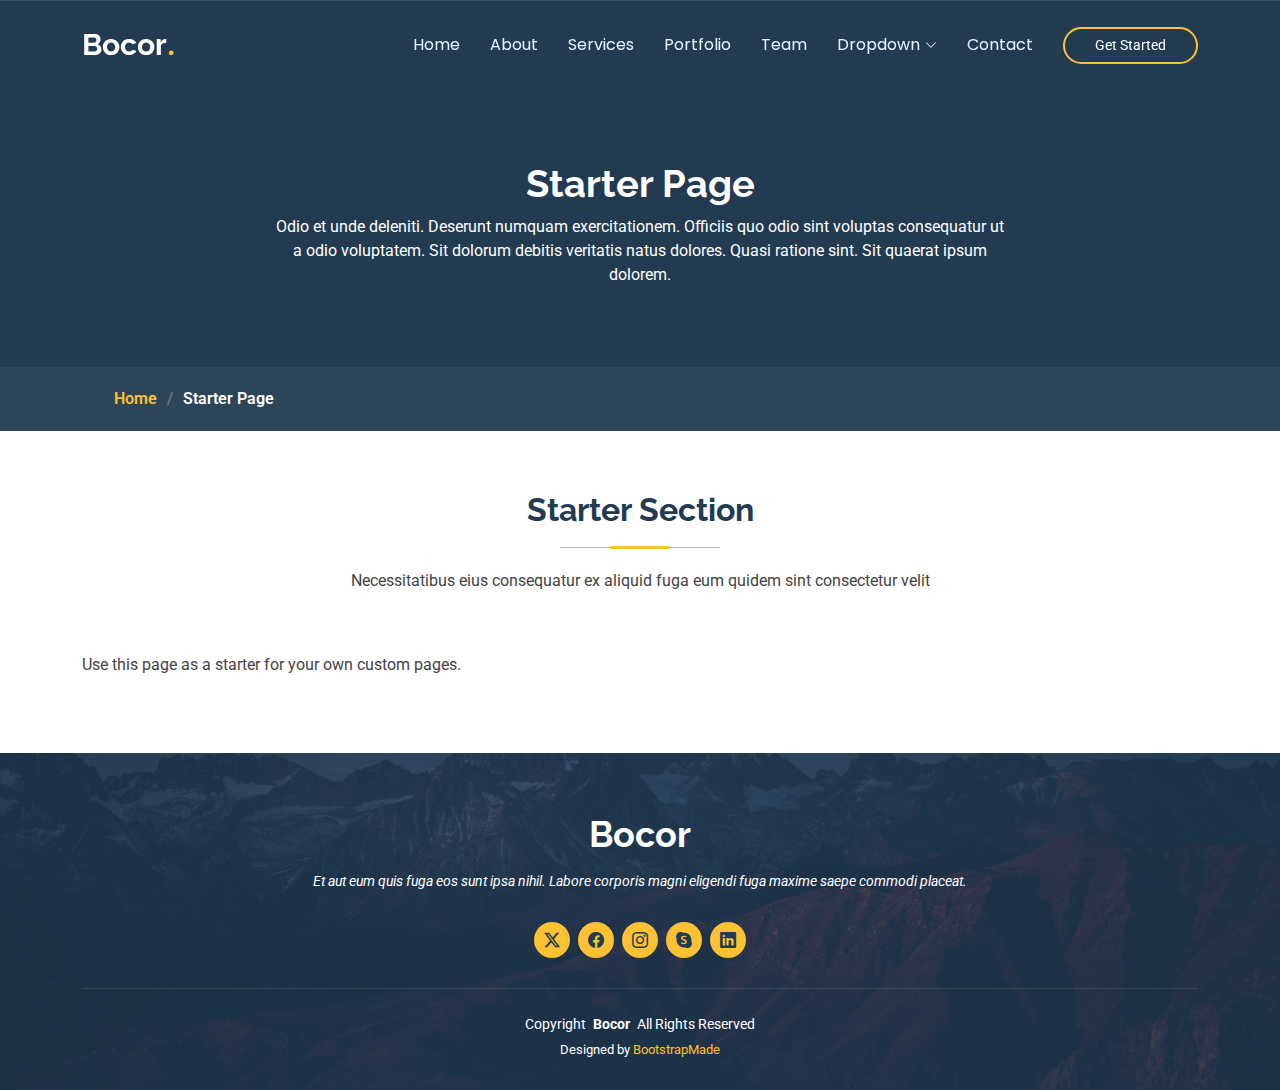
<file: starter-page.html>
<!DOCTYPE html>
<html lang="en">

<head>
  <meta charset="utf-8">
  <meta content="width=device-width, initial-scale=1.0" name="viewport">
  <title>Starter Page - Bocor Bootstrap Template</title>
  <meta name="description" content="">
  <meta name="keywords" content="">

  <!-- Favicons -->
  <link href="assets/img/favicon.png" rel="icon">
  <link href="assets/img/apple-touch-icon.png" rel="apple-touch-icon">

  <!-- Fonts -->
  <link href="https://fonts.googleapis.com" rel="preconnect">
  <link href="https://fonts.gstatic.com" rel="preconnect" crossorigin>
  <link href="https://fonts.googleapis.com/css2?family=Roboto:ital,wght@0,100;0,300;0,400;0,500;0,700;0,900;1,100;1,300;1,400;1,500;1,700;1,900&family=Poppins:ital,wght@0,100;0,200;0,300;0,400;0,500;0,600;0,700;0,800;0,900;1,100;1,200;1,300;1,400;1,500;1,600;1,700;1,800;1,900&family=Raleway:ital,wght@0,100;0,200;0,300;0,400;0,500;0,600;0,700;0,800;0,900;1,100;1,200;1,300;1,400;1,500;1,600;1,700;1,800;1,900&display=swap" rel="stylesheet">

  <!-- Vendor CSS Files -->
  <link href="assets/vendor/bootstrap/css/bootstrap.min.css" rel="stylesheet">
  <link href="assets/vendor/bootstrap-icons/bootstrap-icons.css" rel="stylesheet">
  <link href="assets/vendor/aos/aos.css" rel="stylesheet">
  <link href="assets/vendor/glightbox/css/glightbox.min.css" rel="stylesheet">
  <link href="assets/vendor/swiper/swiper-bundle.min.css" rel="stylesheet">

  <!-- Main CSS File -->
  <link href="assets/css/main.css" rel="stylesheet">

  <!-- =======================================================
  * Template Name: Bocor
  * Template URL: https://bootstrapmade.com/bocor-bootstrap-template-nice-animation/
  * Updated: Aug 07 2024 with Bootstrap v5.3.3
  * Author: BootstrapMade.com
  * License: https://bootstrapmade.com/license/
  ======================================================== -->
</head>

<body class="starter-page-page">

  <header id="header" class="header d-flex align-items-center fixed-top">
    <div class="container-fluid container-xl position-relative d-flex align-items-center">

      <a href="index.html" class="logo d-flex align-items-center me-auto">
        <!-- Uncomment the line below if you also wish to use an image logo -->
        <!-- <img src="assets/img/logo.png" alt=""> -->
        <h1 class="sitename">Bocor</h1>
        <span>.</span>
      </a>

      <nav id="navmenu" class="navmenu">
        <ul>
          <li><a href="#hero">Home</a></li>
          <li><a href="#about">About</a></li>
          <li><a href="#services">Services</a></li>
          <li><a href="#portfolio">Portfolio</a></li>
          <li><a href="#team">Team</a></li>
          <li class="dropdown"><a href="#"><span>Dropdown</span> <i class="bi bi-chevron-down toggle-dropdown"></i></a>
            <ul>
              <li><a href="#">Dropdown 1</a></li>
              <li class="dropdown"><a href="#"><span>Deep Dropdown</span> <i class="bi bi-chevron-down toggle-dropdown"></i></a>
                <ul>
                  <li><a href="#">Deep Dropdown 1</a></li>
                  <li><a href="#">Deep Dropdown 2</a></li>
                  <li><a href="#">Deep Dropdown 3</a></li>
                  <li><a href="#">Deep Dropdown 4</a></li>
                  <li><a href="#">Deep Dropdown 5</a></li>
                </ul>
              </li>
              <li><a href="#">Dropdown 2</a></li>
              <li><a href="#">Dropdown 3</a></li>
              <li><a href="#">Dropdown 4</a></li>
            </ul>
          </li>
          <li><a href="#contact">Contact</a></li>
        </ul>
        <i class="mobile-nav-toggle d-xl-none bi bi-list"></i>
      </nav>

      <a class="btn-getstarted" href="index.html#about">Get Started</a>

    </div>
  </header>

  <main class="main">

    <!-- Page Title -->
    <div class="page-title dark-background">
      <div class="heading">
        <div class="container">
          <div class="row d-flex justify-content-center text-center">
            <div class="col-lg-8">
              <h1>Starter Page</h1>
              <p class="mb-0">Odio et unde deleniti. Deserunt numquam exercitationem. Officiis quo odio sint voluptas consequatur ut a odio voluptatem. Sit dolorum debitis veritatis natus dolores. Quasi ratione sint. Sit quaerat ipsum dolorem.</p>
            </div>
          </div>
        </div>
      </div>
      <nav class="breadcrumbs">
        <div class="container">
          <ol>
            <li><a href="index.html">Home</a></li>
            <li class="current">Starter Page</li>
          </ol>
        </div>
      </nav>
    </div><!-- End Page Title -->

    <!-- Starter Section Section -->
    <section id="starter-section" class="starter-section section">

      <!-- Section Title -->
      <div class="container section-title" data-aos="fade-up">
        <h2>Starter Section</h2>
        <p>Necessitatibus eius consequatur ex aliquid fuga eum quidem sint consectetur velit</p>
      </div><!-- End Section Title -->

      <div class="container" data-aos="fade-up">
        <p>Use this page as a starter for your own custom pages.</p>
      </div>

    </section><!-- /Starter Section Section -->

  </main>

  <footer id="footer" class="footer dark-background">
    <div class="container">
      <h3 class="sitename">Bocor</h3>
      <p>Et aut eum quis fuga eos sunt ipsa nihil. Labore corporis magni eligendi fuga maxime saepe commodi placeat.</p>
      <div class="social-links d-flex justify-content-center">
        <a href=""><i class="bi bi-twitter-x"></i></a>
        <a href=""><i class="bi bi-facebook"></i></a>
        <a href=""><i class="bi bi-instagram"></i></a>
        <a href=""><i class="bi bi-skype"></i></a>
        <a href=""><i class="bi bi-linkedin"></i></a>
      </div>
      <div class="copyright">
        <span>Copyright</span> <strong class="px-1 sitename">Bocor</strong> <span>All Rights Reserved</span>
      </div>
      <div class="credits">
        <!-- All the links in the footer should remain intact. -->
        <!-- You can delete the links only if you've purchased the pro version. -->
        <!-- Licensing information: https://bootstrapmade.com/license/ -->
        <!-- Purchase the pro version with working PHP/AJAX contact form: [buy-url] -->
        Designed by <a href="https://bootstrapmade.com/">BootstrapMade</a>
      </div>
    </div>
  </footer>

  <!-- Scroll Top -->
  <a href="#" id="scroll-top" class="scroll-top d-flex align-items-center justify-content-center"><i class="bi bi-arrow-up-short"></i></a>

  <!-- Preloader -->
  <div id="preloader"></div>

  <!-- Vendor JS Files -->
  <script src="assets/vendor/bootstrap/js/bootstrap.bundle.min.js"></script>
  <script src="assets/vendor/php-email-form/validate.js"></script>
  <script src="assets/vendor/aos/aos.js"></script>
  <script src="assets/vendor/glightbox/js/glightbox.min.js"></script>
  <script src="assets/vendor/swiper/swiper-bundle.min.js"></script>
  <script src="assets/vendor/imagesloaded/imagesloaded.pkgd.min.js"></script>
  <script src="assets/vendor/isotope-layout/isotope.pkgd.min.js"></script>

  <!-- Main JS File -->
  <script src="assets/js/main.js"></script>

</body>

</html>
</file>
<file: assets/css/main.css>
/**
* Template Name: Bocor
* Template URL: https://bootstrapmade.com/bocor-bootstrap-template-nice-animation/
* Updated: Aug 07 2024 with Bootstrap v5.3.3
* Author: BootstrapMade.com
* License: https://bootstrapmade.com/license/
*/

/*--------------------------------------------------------------
# Font & Color Variables
# Help: https://bootstrapmade.com/color-system/
--------------------------------------------------------------*/
/* Fonts */
:root {
  --default-font: "Roboto",  system-ui, -apple-system, "Segoe UI", Roboto, "Helvetica Neue", Arial, "Noto Sans", "Liberation Sans", sans-serif, "Apple Color Emoji", "Segoe UI Emoji", "Segoe UI Symbol", "Noto Color Emoji";
  --heading-font: "Raleway",  sans-serif;
  --nav-font: "Poppins",  sans-serif;
}

/* Global Colors - The following color variables are used throughout the website. Updating them here will change the color scheme of the entire website */
:root { 
  --background-color: #ffffff; /* Background color for the entire website, including individual sections */
  --default-color: #444444; /* Default color used for the majority of the text content across the entire website */
  --heading-color: #213b52; /* Color for headings, subheadings and title throughout the website */
  --accent-color: #fdc134; /* Accent color that represents your brand on the website. It's used for buttons, links, and other elements that need to stand out */
  --surface-color: #ffffff; /* The surface color is used as a background of boxed elements within sections, such as cards, icon boxes, or other elements that require a visual separation from the global background. */
  --contrast-color: #ffffff; /* Contrast color for text, ensuring readability against backgrounds of accent, heading, or default colors. */
}

/* Nav Menu Colors - The following color variables are used specifically for the navigation menu. They are separate from the global colors to allow for more customization options */
:root {
  --nav-color: #e7f4ff;  /* The default color of the main navmenu links */
  --nav-hover-color: #fdc134; /* Applied to main navmenu links when they are hovered over or active */
  --nav-mobile-background-color: #ffffff; /* Used as the background color for mobile navigation menu */
  --nav-dropdown-background-color: #ffffff; /* Used as the background color for dropdown items that appear when hovering over primary navigation items */
  --nav-dropdown-color: #444444; /* Used for navigation links of the dropdown items in the navigation menu. */
  --nav-dropdown-hover-color: #fdc134; /* Similar to --nav-hover-color, this color is applied to dropdown navigation links when they are hovered over. */
}

/* Color Presets - These classes override global colors when applied to any section or element, providing reuse of the sam color scheme. */

.light-background {
  --background-color: #f5f9fc;
  --surface-color: #ffffff;
}

.dark-background {
  --background-color: #223b51;
  --default-color: #ffffff;
  --heading-color: #ffffff;
  --surface-color: #315575;
  --contrast-color: #223b51;
}

/* Smooth scroll */
:root {
  scroll-behavior: smooth;
}

/*--------------------------------------------------------------
# General Styling & Shared Classes
--------------------------------------------------------------*/
body {
  color: var(--default-color);
  background-color: var(--background-color);
  font-family: var(--default-font);
}

a {
  color: var(--accent-color);
  text-decoration: none;
  transition: 0.3s;
}

a:hover {
  color: color-mix(in srgb, var(--accent-color), transparent 25%);
  text-decoration: none;
}

h1,
h2,
h3,
h4,
h5,
h6 {
  color: var(--heading-color);
  font-family: var(--heading-font);
}

/* Pulsating Play Button
------------------------------*/
.pulsating-play-btn {
  width: 94px;
  height: 94px;
  background: radial-gradient(var(--accent-color) 50%, color-mix(in srgb, var(--accent-color), transparent 75%) 52%);
  border-radius: 50%;
  display: block;
  position: relative;
  overflow: hidden;
}

.pulsating-play-btn:before {
  content: "";
  position: absolute;
  width: 120px;
  height: 120px;
  animation-delay: 0s;
  animation: pulsate-play-btn 2s;
  animation-direction: forwards;
  animation-iteration-count: infinite;
  animation-timing-function: steps;
  opacity: 1;
  border-radius: 50%;
  border: 5px solid color-mix(in srgb, var(--accent-color), transparent 30%);
  top: -15%;
  left: -15%;
  background: rgba(198, 16, 0, 0);
}

.pulsating-play-btn:after {
  content: "";
  position: absolute;
  left: 50%;
  top: 50%;
  transform: translateX(-40%) translateY(-50%);
  width: 0;
  height: 0;
  border-top: 10px solid transparent;
  border-bottom: 10px solid transparent;
  border-left: 15px solid #fff;
  z-index: 100;
  transition: all 400ms cubic-bezier(0.55, 0.055, 0.675, 0.19);
}

.pulsating-play-btn:hover:before {
  content: "";
  position: absolute;
  left: 50%;
  top: 50%;
  transform: translateX(-40%) translateY(-50%);
  width: 0;
  height: 0;
  border: none;
  border-top: 10px solid transparent;
  border-bottom: 10px solid transparent;
  border-left: 15px solid #fff;
  z-index: 200;
  animation: none;
  border-radius: 0;
}

.pulsating-play-btn:hover:after {
  border-left: 15px solid var(--accent-color);
  transform: scale(20);
}

@keyframes pulsate-play-btn {
  0% {
    transform: scale(0.6, 0.6);
    opacity: 1;
  }

  100% {
    transform: scale(1, 1);
    opacity: 0;
  }
}

/* PHP Email Form Messages
------------------------------*/
.php-email-form .error-message {
  display: none;
  background: #df1529;
  color: #ffffff;
  text-align: left;
  padding: 15px;
  margin-bottom: 24px;
  font-weight: 600;
}

.php-email-form .sent-message {
  display: none;
  color: #ffffff;
  background: #059652;
  text-align: center;
  padding: 15px;
  margin-bottom: 24px;
  font-weight: 600;
}

.php-email-form .loading {
  display: none;
  background: var(--surface-color);
  text-align: center;
  padding: 15px;
  margin-bottom: 24px;
}

.php-email-form .loading:before {
  content: "";
  display: inline-block;
  border-radius: 50%;
  width: 24px;
  height: 24px;
  margin: 0 10px -6px 0;
  border: 3px solid var(--accent-color);
  border-top-color: var(--surface-color);
  animation: php-email-form-loading 1s linear infinite;
}

@keyframes php-email-form-loading {
  0% {
    transform: rotate(0deg);
  }

  100% {
    transform: rotate(360deg);
  }
}

/*--------------------------------------------------------------
# Global Header
--------------------------------------------------------------*/
.header {
  --background-color: rgba(0, 0, 0, 0);
  --default-color: #ffffff;
  --heading-color: #ffffff;
  color: var(--default-color);
  background-color: var(--background-color);
  padding: 15px 0;
  transition: all 0.5s;
  z-index: 997;
}

.header .logo {
  line-height: 1;
}

.header .logo img {
  max-height: 36px;
  margin-right: 8px;
}

.header .logo h1 {
  font-size: 30px;
  margin: 0;
  font-weight: 700;
  color: var(--heading-color);
}

.header .logo span {
  color: var(--accent-color);
  font-size: 30px;
  font-weight: 700;
}

.header .btn-getstarted,
.header .btn-getstarted:focus {
  color: var(--contrast-color);
  font-size: 14px;
  padding: 6px 30px;
  margin: 0 0 0 30px;
  border-radius: 50px;
  transition: 0.3s;
  border: 2px solid var(--accent-color);
}

.header .btn-getstarted:hover,
.header .btn-getstarted:focus:hover {
  color: var(--contrast-color);
  background: var(--accent-color);
}

@media (max-width: 1200px) {
  .header .logo {
    order: 1;
  }

  .header .btn-getstarted {
    order: 2;
    margin: 0 15px 0 0;
    padding: 6px 15px;
  }

  .header .navmenu {
    order: 3;
  }
}

/* Global Header on Scroll
------------------------------*/
.scrolled .header {
  --background-color: rgba(34, 59, 81, 0.9);
}

/*--------------------------------------------------------------
# Navigation Menu
--------------------------------------------------------------*/
/* Navmenu - Desktop */
@media (min-width: 1200px) {
  .navmenu {
    padding: 0;
  }

  .navmenu ul {
    margin: 0;
    padding: 0;
    display: flex;
    list-style: none;
    align-items: center;
  }

  .navmenu li {
    position: relative;
  }

  .navmenu a,
  .navmenu a:focus {
    color: var(--nav-color);
    padding: 18px 15px;
    font-size: 16px;
    font-family: var(--nav-font);
    font-weight: 400;
    display: flex;
    align-items: center;
    justify-content: space-between;
    white-space: nowrap;
    transition: 0.3s;
  }

  .navmenu a i,
  .navmenu a:focus i {
    font-size: 12px;
    line-height: 0;
    margin-left: 5px;
    transition: 0.3s;
  }

  .navmenu li:last-child a {
    padding-right: 0;
  }

  .navmenu li:hover>a,
  .navmenu .active,
  .navmenu .active:focus {
    color: var(--nav-hover-color);
  }

  .navmenu .dropdown ul {
    margin: 0;
    padding: 10px 0;
    background: var(--nav-dropdown-background-color);
    display: block;
    position: absolute;
    visibility: hidden;
    left: 14px;
    top: 130%;
    opacity: 0;
    transition: 0.3s;
    border-radius: 4px;
    z-index: 99;
    box-shadow: 0px 0px 30px rgba(0, 0, 0, 0.1);
  }

  .navmenu .dropdown ul li {
    min-width: 200px;
  }

  .navmenu .dropdown ul a {
    padding: 10px 20px;
    font-size: 15px;
    text-transform: none;
    color: var(--nav-dropdown-color);
  }

  .navmenu .dropdown ul a i {
    font-size: 12px;
  }

  .navmenu .dropdown ul a:hover,
  .navmenu .dropdown ul .active:hover,
  .navmenu .dropdown ul li:hover>a {
    color: var(--nav-dropdown-hover-color);
  }

  .navmenu .dropdown:hover>ul {
    opacity: 1;
    top: 100%;
    visibility: visible;
  }

  .navmenu .dropdown .dropdown ul {
    top: 0;
    left: -90%;
    visibility: hidden;
  }

  .navmenu .dropdown .dropdown:hover>ul {
    opacity: 1;
    top: 0;
    left: -100%;
    visibility: visible;
  }
}

/* Navmenu - Mobile */
@media (max-width: 1199px) {
  .mobile-nav-toggle {
    color: var(--nav-color);
    font-size: 28px;
    line-height: 0;
    margin-right: 10px;
    cursor: pointer;
    transition: color 0.3s;
  }

  .navmenu {
    padding: 0;
    z-index: 9997;
  }

  .navmenu ul {
    display: none;
    list-style: none;
    position: absolute;
    inset: 60px 20px 20px 20px;
    padding: 10px 0;
    margin: 0;
    border-radius: 6px;
    background-color: var(--nav-mobile-background-color);
    overflow-y: auto;
    transition: 0.3s;
    z-index: 9998;
    box-shadow: 0px 0px 30px rgba(0, 0, 0, 0.1);
  }

  .navmenu a,
  .navmenu a:focus {
    color: var(--nav-dropdown-color);
    padding: 10px 20px;
    font-family: var(--nav-font);
    font-size: 17px;
    font-weight: 500;
    display: flex;
    align-items: center;
    justify-content: space-between;
    white-space: nowrap;
    transition: 0.3s;
  }

  .navmenu a i,
  .navmenu a:focus i {
    font-size: 12px;
    line-height: 0;
    margin-left: 5px;
    width: 30px;
    height: 30px;
    display: flex;
    align-items: center;
    justify-content: center;
    border-radius: 50%;
    transition: 0.3s;
    background-color: color-mix(in srgb, var(--accent-color), transparent 90%);
  }

  .navmenu a i:hover,
  .navmenu a:focus i:hover {
    background-color: var(--accent-color);
    color: var(--contrast-color);
  }

  .navmenu a:hover,
  .navmenu .active,
  .navmenu .active:focus {
    color: var(--nav-dropdown-hover-color);
  }

  .navmenu .active i,
  .navmenu .active:focus i {
    background-color: var(--accent-color);
    color: var(--contrast-color);
    transform: rotate(180deg);
  }

  .navmenu .dropdown ul {
    position: static;
    display: none;
    z-index: 99;
    padding: 10px 0;
    margin: 10px 20px;
    background-color: var(--nav-dropdown-background-color);
    border: 1px solid color-mix(in srgb, var(--default-color), transparent 90%);
    box-shadow: none;
    transition: all 0.5s ease-in-out;
  }

  .navmenu .dropdown ul ul {
    background-color: rgba(33, 37, 41, 0.1);
  }

  .navmenu .dropdown>.dropdown-active {
    display: block;
    background-color: rgba(33, 37, 41, 0.03);
  }

  .mobile-nav-active {
    overflow: hidden;
  }

  .mobile-nav-active .mobile-nav-toggle {
    color: #fff;
    position: absolute;
    font-size: 32px;
    top: 15px;
    right: 15px;
    margin-right: 0;
    z-index: 9999;
  }

  .mobile-nav-active .navmenu {
    position: fixed;
    overflow: hidden;
    inset: 0;
    background: rgba(33, 37, 41, 0.8);
    transition: 0.3s;
  }

  .mobile-nav-active .navmenu>ul {
    display: block;
  }
}

/*--------------------------------------------------------------
# Global Footer
--------------------------------------------------------------*/
.footer {
  color: var(--default-color);
  background-color: var(--background-color);
  background: url("../img/footer-bg.jpg") center center no-repeat;
  background-size: cover;
  font-size: 14px;
  text-align: center;
  padding: 60px 0 30px 0;
  position: relative;
}

.footer:before {
  content: "";
  background: color-mix(in srgb, var(--background-color), transparent 20%);
  position: absolute;
  inset: 0;
}

.footer .container {
  position: relative;
}

.footer h3 {
  font-size: 36px;
  font-weight: 700;
  position: relative;
  padding: 0;
  margin: 0 0 15px 0;
}

.footer p {
  font-size: 15;
  font-style: italic;
  padding: 0;
  margin: 0 0 30px 0;
}

.footer .social-links {
  margin: 0 0 30px 0;
}

.footer .social-links a {
  font-size: 16px;
  display: flex;
  align-items: center;
  justify-content: center;
  background: var(--accent-color);
  color: var(--contrast-color);
  line-height: 1;
  margin: 0 4px;
  border-radius: 50%;
  text-align: center;
  width: 36px;
  height: 36px;
  transition: 0.3s;
}

.footer .social-links a:hover {
  background: color-mix(in srgb, var(--accent-color), transparent 20%);
  text-decoration: none;
}

.footer .copyright {
  padding-top: 25px;
  border-top: 1px solid color-mix(in srgb, var(--default-color), transparent 90%);
}

.footer .credits {
  font-size: 13px;
  padding-top: 5px;
}

/*--------------------------------------------------------------
# Preloader
--------------------------------------------------------------*/
#preloader {
  position: fixed;
  inset: 0;
  z-index: 9999;
  overflow: hidden;
  background-color: var(--background-color);
  transition: all 0.6s ease-out;
}

#preloader:before {
  content: "";
  position: fixed;
  top: calc(50% - 30px);
  left: calc(50% - 30px);
  border: 6px solid var(--accent-color);
  border-top-color: color-mix(in srgb, var(--accent-color), transparent 90%);
  border-radius: 50%;
  width: 60px;
  height: 60px;
  animation: animate-preloader 1s linear infinite;
}

@keyframes animate-preloader {
  0% {
    transform: rotate(0deg);
  }

  100% {
    transform: rotate(360deg);
  }
}

/*--------------------------------------------------------------
# Scroll Top Button
--------------------------------------------------------------*/
.scroll-top {
  position: fixed;
  visibility: hidden;
  opacity: 0;
  right: 15px;
  bottom: -15px;
  z-index: 99999;
  background-color: var(--accent-color);
  width: 44px;
  height: 44px;
  border-radius: 50px;
  transition: all 0.4s;
}

.scroll-top i {
  font-size: 24px;
  color: var(--contrast-color);
  line-height: 0;
}

.scroll-top:hover {
  background-color: color-mix(in srgb, var(--accent-color), transparent 20%);
  color: var(--contrast-color);
}

.scroll-top.active {
  visibility: visible;
  opacity: 1;
  bottom: 15px;
}

/*--------------------------------------------------------------
# Disable aos animation delay on mobile devices
--------------------------------------------------------------*/
@media screen and (max-width: 768px) {
  [data-aos-delay] {
    transition-delay: 0 !important;
  }
}

/*--------------------------------------------------------------
# Global Page Titles & Breadcrumbs
--------------------------------------------------------------*/
.page-title {
  color: var(--default-color);
  background-color: var(--background-color);
  position: relative;
}

.page-title .heading {
  padding: 160px 0 80px 0;
  border-top: 1px solid color-mix(in srgb, var(--default-color), transparent 90%);
}

.page-title .heading h1 {
  font-size: 38px;
  font-weight: 700;
}

.page-title nav {
  background-color: color-mix(in srgb, var(--default-color), transparent 95%);
  padding: 20px 0;
}

.page-title nav ol {
  display: flex;
  flex-wrap: wrap;
  list-style: none;
  margin: 0;
  font-size: 16px;
  font-weight: 600;
}

.page-title nav ol li+li {
  padding-left: 10px;
}

.page-title nav ol li+li::before {
  content: "/";
  display: inline-block;
  padding-right: 10px;
  color: color-mix(in srgb, var(--default-color), transparent 70%);
}

/*--------------------------------------------------------------
# Global Sections
--------------------------------------------------------------*/
section,
.section {
  color: var(--default-color);
  background-color: var(--background-color);
  padding: 60px 0;
  scroll-margin-top: 90px;
  overflow: clip;
}

@media (max-width: 1199px) {

  section,
  .section {
    scroll-margin-top: 67px;
  }
}

/*--------------------------------------------------------------
# Global Section Titles
--------------------------------------------------------------*/
.section-title {
  text-align: center;
  padding-bottom: 60px;
  position: relative;
}

.section-title h2 {
  font-size: 32px;
  font-weight: 700;
  margin-bottom: 20px;
  padding-bottom: 20px;
  position: relative;
}

.section-title h2:before {
  content: "";
  position: absolute;
  display: block;
  width: 160px;
  height: 1px;
  background: color-mix(in srgb, var(--default-color), transparent 60%);
  left: 0;
  right: 0;
  bottom: 1px;
  margin: auto;
}

.section-title h2::after {
  content: "";
  position: absolute;
  display: block;
  width: 60px;
  height: 3px;
  background: var(--accent-color);
  left: 0;
  right: 0;
  bottom: 0;
  margin: auto;
}

.section-title p {
  margin-bottom: 0;
}

/*--------------------------------------------------------------
# Hero Section
--------------------------------------------------------------*/
.hero {
  width: 100%;
  min-height: 70vh;
  position: relative;
  padding: 120px 0 60px 0;
  display: flex;
  align-items: center;
}

.hero h1 {
  margin: 0;
  font-size: 48px;
  font-weight: 700;
  line-height: 56px;
  color: color-mix(in srgb, var(--heading-color), transparent 20%);
}

.hero p {
  color: color-mix(in srgb, var(--default-color), transparent 30%);
  margin: 5px 0 30px 0;
  font-size: 20px;
  font-weight: 400;
}

.hero .btn-get-started {
  color: var(--contrast-color);
  background: var(--accent-color);
  font-family: var(--heading-font);
  font-weight: 400;
  font-size: 15px;
  letter-spacing: 1px;
  display: inline-block;
  padding: 10px 28px 12px 28px;
  border-radius: 50px;
  transition: 0.5s;
  box-shadow: 0 8px 28px rgba(0, 0, 0, 0.1);
}

.hero .btn-get-started:hover {
  color: var(--contrast-color);
  background: color-mix(in srgb, var(--accent-color), transparent 15%);
  box-shadow: 0 8px 28px rgba(0, 0, 0, 0.1);
}

.hero .btn-watch-video {
  font-size: 16px;
  transition: 0.5s;
  margin-left: 25px;
  color: var(--default-color);
  font-weight: 600;
}

.hero .btn-watch-video i {
  color: var(--accent-color);
  font-size: 32px;
  transition: 0.3s;
  line-height: 0;
  margin-right: 8px;
}

.hero .btn-watch-video:hover {
  color: var(--accent-color);
}

.hero .btn-watch-video:hover i {
  color: color-mix(in srgb, var(--accent-color), transparent 15%);
}

.hero .animated {
  animation: up-down 2s ease-in-out infinite alternate-reverse both;
}

@media (max-width: 640px) {
  .hero h1 {
    font-size: 28px;
    line-height: 36px;
  }

  .hero p {
    font-size: 18px;
    line-height: 24px;
    margin-bottom: 30px;
  }

  .hero .btn-get-started,
  .hero .btn-watch-video {
    font-size: 13px;
  }
}

@keyframes up-down {
  0% {
    transform: translateY(10px);
  }

  100% {
    transform: translateY(-10px);
  }
}

/*--------------------------------------------------------------
# Clients Section
--------------------------------------------------------------*/
.clients {
  padding: 10px 0;
}

.clients .swiper {
  padding: 10px 0;
}

.clients .swiper-wrapper {
  height: auto;
}

.clients .swiper-slide img {
  transition: 0.3s;
}

.clients .swiper-slide img:hover {
  transform: scale(1.1);
}

/*--------------------------------------------------------------
# About Section
--------------------------------------------------------------*/
.about .content h3 {
  font-size: 2rem;
  font-weight: 700;
}

.about .content ul {
  list-style: none;
  padding: 0;
}

.about .content ul li {
  display: flex;
  align-items: flex-start;
  margin-top: 40px;
}

.about .content ul i {
  flex-shrink: 0;
  font-size: 48px;
  color: var(--accent-color);
  margin-right: 20px;
  line-height: 0;
}

.about .content ul h5 {
  font-size: 18px;
  font-weight: 700;
}

.about .content ul p {
  font-size: 15px;
}

.about .content p:last-child {
  margin-bottom: 0;
}

.about .pulsating-play-btn {
  position: absolute;
  left: calc(50% - 47px);
  top: calc(50% - 47px);
}

/*--------------------------------------------------------------
# Featured Services Section
--------------------------------------------------------------*/
.featured-services .img {
  border-radius: 8px;
  overflow: hidden;
}

.featured-services .img img {
  transition: 0.6s;
}

.featured-services .details {
  background: color-mix(in srgb, var(--surface-color), transparent 5%);
  padding: 50px 30px;
  margin: -100px 30px 0 30px;
  transition: all ease-in-out 0.3s;
  position: relative;
  text-align: center;
  border-radius: 8px;
  box-shadow: 0px 0 25px rgba(0, 0, 0, 0.1);
}

.featured-services .details .icon {
  margin: 0;
  width: 72px;
  height: 72px;
  background: var(--accent-color);
  color: var(--contrast-color);
  border: 6px solid var(--contrast-color);
  border-radius: 50px;
  display: flex;
  align-items: center;
  justify-content: center;
  margin-bottom: 20px;
  font-size: 28px;
  transition: ease-in-out 0.3s;
  position: absolute;
  top: -36px;
  left: calc(50% - 36px);
}

.featured-services .details h3 {
  font-weight: 700;
  margin: 10px 0 15px 0;
  font-size: 22px;
  transition: ease-in-out 0.3s;
}

.featured-services .details p {
  color: color-mix(in srgb, var(--default-color), transparent 10%);
  line-height: 24px;
  font-size: 14px;
  margin-bottom: 0;
}

.featured-services .service-item:hover .details h3 {
  color: var(--accent-color);
}

.featured-services .service-item:hover .details .icon {
  background: var(--surface-color);
  border: 2px solid var(--accent-color);
}

.featured-services .service-item:hover .details .icon i {
  color: var(--accent-color);
}

.featured-services .service-item:hover .img img {
  transform: scale(1.2);
}

/*--------------------------------------------------------------
# Features Section
--------------------------------------------------------------*/
.features .features-item {
  color: color-mix(in srgb, var(--default-color), transparent 20%);
}

.features .features-item+.features-item {
  margin-top: 100px;
}

@media (max-width: 640px) {
  .features .features-item+.features-item {
    margin-top: 40px;
  }
}

.features .features-item h3 {
  font-weight: 700;
  font-size: 26px;
}

.features .features-item ul {
  list-style: none;
  padding: 0;
}

.features .features-item ul li {
  padding-bottom: 10px;
  display: flex;
  align-items: center;
}

.features .features-item ul li:last-child {
  padding-bottom: 0;
}

.features .features-item ul i {
  font-size: 20px;
  padding-right: 4px;
  color: var(--accent-color);
}

.features .features-item p:last-child {
  margin-bottom: 0;
}

/*--------------------------------------------------------------
# Services Section
--------------------------------------------------------------*/
.services .service-item {
  background-color: var(--surface-color);
  padding: 50px 30px;
  margin-top: 36px;
  transition: all ease-in-out 0.3s;
  position: relative;
  border: 1px solid color-mix(in srgb, var(--default-color), transparent 85%);
  text-align: center;
}

.services .service-item .icon {
  background: var(--accent-color);
  color: var(--contrast-color);
  margin: 0;
  width: 72px;
  height: 72px;
  border-radius: 50px;
  display: flex;
  align-items: center;
  justify-content: center;
  margin-bottom: 20px;
  font-size: 28px;
  transition: ease-in-out 0.3s;
  position: absolute;
  top: -36px;
  left: calc(50% - 36px);
  border: 6px solid var(--background-color);
}

.services .service-item h3 {
  font-weight: 700;
  margin: 10px 0 15px 0;
  font-size: 22px;
  transition: ease-in-out 0.3s;
}

.services .service-item p {
  line-height: 24px;
  font-size: 14px;
  margin-bottom: 0;
}

.services .service-item:hover {
  background: var(--background-color);
}

.services .service-item:hover h3 {
  color: var(--accent-color);
}

.services .service-item:hover .icon {
  background: var(--surface-color);
  border: 2px solid var(--accent-color);
}

.services .service-item:hover .icon i {
  color: var(--accent-color);
}

/*--------------------------------------------------------------
# Portfolio Section
--------------------------------------------------------------*/
.portfolio .portfolio-filters {
  padding: 0;
  margin: 0 auto 20px auto;
  list-style: none;
  text-align: center;
}

.portfolio .portfolio-filters li {
  cursor: pointer;
  display: inline-block;
  padding: 8px 20px 10px 20px;
  margin: 0;
  font-size: 15px;
  font-weight: 500;
  line-height: 1;
  margin-bottom: 5px;
  border-radius: 50px;
  transition: all 0.3s ease-in-out;
  font-family: var(--heading-font);
}

.portfolio .portfolio-filters li:hover,
.portfolio .portfolio-filters li.filter-active {
  color: var(--contrast-color);
  background-color: var(--accent-color);
}

.portfolio .portfolio-filters li:first-child {
  margin-left: 0;
}

.portfolio .portfolio-filters li:last-child {
  margin-right: 0;
}

@media (max-width: 575px) {
  .portfolio .portfolio-filters li {
    font-size: 14px;
    margin: 0 0 10px 0;
  }
}

.portfolio .portfolio-item {
  position: relative;
  overflow: hidden;
}

.portfolio .portfolio-item .portfolio-info {
  opacity: 0;
  position: absolute;
  left: 12px;
  right: 12px;
  bottom: -100%;
  z-index: 3;
  transition: all ease-in-out 0.5s;
  background: color-mix(in srgb, var(--surface-color), transparent 10%);
  padding: 15px;
}

.portfolio .portfolio-item .portfolio-info h4 {
  font-size: 18px;
  font-weight: 600;
  padding-right: 50px;
}

.portfolio .portfolio-item .portfolio-info p {
  color: color-mix(in srgb, var(--default-color), transparent 30%);
  font-size: 14px;
  margin-bottom: 0;
  padding-right: 50px;
}

.portfolio .portfolio-item .portfolio-info .preview-link,
.portfolio .portfolio-item .portfolio-info .details-link {
  position: absolute;
  right: 50px;
  font-size: 24px;
  top: calc(50% - 14px);
  color: color-mix(in srgb, var(--default-color), transparent 30%);
  transition: 0.3s;
  line-height: 0;
}

.portfolio .portfolio-item .portfolio-info .preview-link:hover,
.portfolio .portfolio-item .portfolio-info .details-link:hover {
  color: var(--accent-color);
}

.portfolio .portfolio-item .portfolio-info .details-link {
  right: 14px;
  font-size: 28px;
}

.portfolio .portfolio-item:hover .portfolio-info {
  opacity: 1;
  bottom: 0;
}

/*--------------------------------------------------------------
# Team Section
--------------------------------------------------------------*/
.team .team-member {
  background-color: var(--surface-color);
  box-shadow: 0px 2px 15px rgba(0, 0, 0, 0.1);
  overflow: hidden;
  border-radius: 5px;
}

.team .team-member .member-img {
  position: relative;
  overflow: hidden;
}

.team .team-member .social {
  position: absolute;
  left: 0;
  bottom: 0;
  right: 0;
  height: 40px;
  opacity: 0;
  transition: ease-in-out 0.3s;
  background: color-mix(in srgb, var(--background-color), transparent 20%);
  display: flex;
  align-items: center;
  justify-content: center;
}

.team .team-member .social a {
  transition: color 0.3s;
  color: var(--heading-color);
  margin: 0 10px;
  display: inline-flex;
  align-items: center;
  justify-content: center;
}

.team .team-member .social a i {
  line-height: 0;
}

.team .team-member .social a:hover {
  color: var(--accent-color);
}

.team .team-member .social i {
  font-size: 18px;
  margin: 0 2px;
}

.team .team-member .member-info {
  padding: 25px 15px;
  text-align: center;
}

.team .team-member .member-info h4 {
  font-weight: 700;
  margin-bottom: 5px;
  font-size: 18px;
  color: color-mix(in srgb, var(--default-color), transparent 20%);
}

.team .team-member .member-info span {
  display: block;
  font-size: 13px;
  font-weight: 400;
  color: color-mix(in srgb, var(--default-color), transparent 40%);
}

.team .team-member .member-info p {
  font-style: italic;
  font-size: 14px;
  line-height: 26px;
  color: color-mix(in srgb, var(--default-color), transparent 40%);
}

.team .team-member:hover .social {
  opacity: 1;
}

/*--------------------------------------------------------------
# Pricing Section
--------------------------------------------------------------*/
.pricing .pricing-item {
  background-color: var(--surface-color);
  box-shadow: 0 3px 20px -2px rgba(0, 0, 0, 0.1);
  border-top: 4px solid var(--background-color);
  padding: 60px 40px;
  height: 100%;
  border-radius: 5px;
}

.pricing h3 {
  font-weight: 600;
  margin-bottom: 15px;
  font-size: 20px;
}

.pricing h4 {
  color: var(--accent-color);
  font-size: 48px;
  font-weight: 400;
  font-family: var(--heading-font);
  margin-bottom: 0;
}

.pricing h4 sup {
  font-size: 28px;
}

.pricing h4 span {
  color: color-mix(in srgb, var(--default-color), transparent 50%);
  font-size: 18px;
}

.pricing ul {
  padding: 20px 0;
  list-style: none;
  color: color-mix(in srgb, var(--default-color), transparent 30%);
  text-align: left;
  line-height: 20px;
}

.pricing ul li {
  padding: 10px 0;
  display: flex;
  align-items: center;
}

.pricing ul i {
  color: #059652;
  font-size: 24px;
  padding-right: 3px;
}

.pricing ul .na {
  color: color-mix(in srgb, var(--default-color), transparent 60%);
}

.pricing ul .na i {
  color: color-mix(in srgb, var(--default-color), transparent 60%);
}

.pricing ul .na span {
  text-decoration: line-through;
}

.pricing .buy-btn {
  color: var(--accent-color);
  display: inline-block;
  padding: 8px 35px 10px 35px;
  border-radius: 50px;
  transition: none;
  font-size: 16px;
  font-weight: 500;
  font-family: var(--heading-font);
  transition: 0.3s;
  border: 1px solid var(--accent-color);
}

.pricing .buy-btn:hover {
  background: var(--accent-color);
  color: var(--contrast-color);
}

.pricing .featured {
  border-top-color: var(--accent-color);
}

.pricing .featured .buy-btn {
  background: var(--accent-color);
  color: var(--contrast-color);
}

@media (max-width: 992px) {
  .pricing .box {
    max-width: 60%;
    margin: 0 auto 30px auto;
  }
}

@media (max-width: 767px) {
  .pricing .box {
    max-width: 80%;
    margin: 0 auto 30px auto;
  }
}

@media (max-width: 420px) {
  .pricing .box {
    max-width: 100%;
    margin: 0 auto 30px auto;
  }
}

/*--------------------------------------------------------------
# Faq Section
--------------------------------------------------------------*/
.faq .faq-item {
  margin: 20px 0;
  padding: 20px 0;
  border-bottom: 1px solid color-mix(in srgb, var(--default-color), transparent 85%);
}

.faq .faq-item i {
  color: var(--accent-color);
  font-size: 18px;
  margin-right: 10px;
}

.faq .faq-item h4 {
  font-size: 16px;
  line-height: 26px;
  font-weight: 700;
}

.faq .faq-item p {
  font-size: 15px;
}

.faq .faq-item:first-child {
  padding-top: 0;
  margin-top: 0;
}

.faq .faq-item:last-child {
  border: 0;
  padding-bottom: 0;
  margin-bottom: 0;
}

/*--------------------------------------------------------------
# Contact Section
--------------------------------------------------------------*/
.contact .info-item {
  background-color: var(--surface-color);
  box-shadow: 0px 0px 20px rgba(0, 0, 0, 0.1);
  padding: 24px 0 30px 0;
}

.contact .info-item i {
  font-size: 20px;
  color: var(--accent-color);
  width: 56px;
  height: 56px;
  font-size: 24px;
  display: flex;
  justify-content: center;
  align-items: center;
  border-radius: 4px;
  transition: all 0.3s ease-in-out;
  border-radius: 50%;
  border: 2px dotted color-mix(in srgb, var(--accent-color), transparent 40%);
}

.contact .info-item h3 {
  font-size: 20px;
  color: color-mix(in srgb, var(--default-color), transparent 20%);
  font-size: 18px;
  font-weight: 700;
  margin: 10px 0;
}

.contact .info-item p {
  padding: 0;
  margin-bottom: 0;
  font-size: 14px;
}

.contact .php-email-form {
  background-color: var(--surface-color);
  box-shadow: 0px 0px 20px rgba(0, 0, 0, 0.1);
  height: 100%;
  padding: 30px;
}

@media (max-width: 575px) {
  .contact .php-email-form {
    padding: 20px;
  }
}

.contact .php-email-form input[type=text],
.contact .php-email-form input[type=email],
.contact .php-email-form textarea {
  font-size: 14px;
  padding: 10px 15px;
  box-shadow: none;
  border-radius: 0;
  color: var(--default-color);
  background-color: var(--surface-color);
  border-color: color-mix(in srgb, var(--default-color), transparent 80%);
}

.contact .php-email-form input[type=text]:focus,
.contact .php-email-form input[type=email]:focus,
.contact .php-email-form textarea:focus {
  border-color: var(--accent-color);
}

.contact .php-email-form input[type=text]::placeholder,
.contact .php-email-form input[type=email]::placeholder,
.contact .php-email-form textarea::placeholder {
  color: color-mix(in srgb, var(--default-color), transparent 70%);
}

.contact .php-email-form button[type=submit] {
  color: var(--contrast-color);
  background: var(--accent-color);
  border: 0;
  padding: 10px 30px;
  transition: 0.4s;
  border-radius: 50px;
}

.contact .php-email-form button[type=submit]:hover {
  background: color-mix(in srgb, var(--accent-color), transparent 20%);
}

/*--------------------------------------------------------------
# Portfolio Details Section
--------------------------------------------------------------*/
.portfolio-details .portfolio-details-slider img {
  width: 100%;
}

.portfolio-details .swiper-wrapper {
  height: auto;
}

.portfolio-details .swiper-button-prev,
.portfolio-details .swiper-button-next {
  width: 48px;
  height: 48px;
}

.portfolio-details .swiper-button-prev:after,
.portfolio-details .swiper-button-next:after {
  color: rgba(255, 255, 255, 0.8);
  background-color: rgba(0, 0, 0, 0.15);
  font-size: 24px;
  border-radius: 50%;
  width: 48px;
  height: 48px;
  display: flex;
  align-items: center;
  justify-content: center;
  transition: 0.3s;
}

.portfolio-details .swiper-button-prev:hover:after,
.portfolio-details .swiper-button-next:hover:after {
  background-color: rgba(0, 0, 0, 0.3);
}

@media (max-width: 575px) {

  .portfolio-details .swiper-button-prev,
  .portfolio-details .swiper-button-next {
    display: none;
  }
}

.portfolio-details .swiper-pagination {
  margin-top: 20px;
  position: relative;
}

.portfolio-details .swiper-pagination .swiper-pagination-bullet {
  width: 10px;
  height: 10px;
  background-color: color-mix(in srgb, var(--default-color), transparent 85%);
  opacity: 1;
}

.portfolio-details .swiper-pagination .swiper-pagination-bullet-active {
  background-color: var(--accent-color);
}

.portfolio-details .portfolio-info h3 {
  font-size: 22px;
  font-weight: 700;
  margin-bottom: 20px;
  padding-bottom: 20px;
  position: relative;
}

.portfolio-details .portfolio-info h3:after {
  content: "";
  position: absolute;
  display: block;
  width: 50px;
  height: 3px;
  background: var(--accent-color);
  left: 0;
  bottom: 0;
}

.portfolio-details .portfolio-info ul {
  list-style: none;
  padding: 0;
  font-size: 15px;
}

.portfolio-details .portfolio-info ul li {
  display: flex;
  flex-direction: column;
  padding-bottom: 15px;
}

.portfolio-details .portfolio-info ul strong {
  text-transform: uppercase;
  font-weight: 400;
  color: color-mix(in srgb, var(--default-color), transparent 50%);
  font-size: 14px;
}

.portfolio-details .portfolio-info .btn-visit {
  padding: 8px 40px;
  background: var(--accent-color);
  color: var(--contrast-color);
  border-radius: 50px;
  transition: 0.3s;
}

.portfolio-details .portfolio-info .btn-visit:hover {
  background: color-mix(in srgb, var(--accent-color), transparent 20%);
}

.portfolio-details .portfolio-description h2 {
  font-size: 26px;
  font-weight: 700;
  margin-bottom: 20px;
}

.portfolio-details .portfolio-description p {
  padding: 0;
}

.portfolio-details .portfolio-description .testimonial-item {
  padding: 30px 30px 0 30px;
  position: relative;
  background: color-mix(in srgb, var(--default-color), transparent 97%);
  margin-bottom: 50px;
}

.portfolio-details .portfolio-description .testimonial-item .testimonial-img {
  width: 90px;
  border-radius: 50px;
  border: 6px solid var(--background-color);
  float: left;
  margin: 0 10px 0 0;
}

.portfolio-details .portfolio-description .testimonial-item h3 {
  font-size: 18px;
  font-weight: bold;
  margin: 15px 0 5px 0;
  padding-top: 20px;
}

.portfolio-details .portfolio-description .testimonial-item h4 {
  font-size: 14px;
  color: #6c757d;
  margin: 0;
}

.portfolio-details .portfolio-description .testimonial-item .quote-icon-left,
.portfolio-details .portfolio-description .testimonial-item .quote-icon-right {
  color: color-mix(in srgb, var(--accent-color), transparent 50%);
  font-size: 26px;
  line-height: 0;
}

.portfolio-details .portfolio-description .testimonial-item .quote-icon-left {
  display: inline-block;
  left: -5px;
  position: relative;
}

.portfolio-details .portfolio-description .testimonial-item .quote-icon-right {
  display: inline-block;
  right: -5px;
  position: relative;
  top: 10px;
  transform: scale(-1, -1);
}

.portfolio-details .portfolio-description .testimonial-item p {
  font-style: italic;
  margin: 0 0 15px 0 0 0;
  padding: 0;
}

/*--------------------------------------------------------------
# Service Details Section
--------------------------------------------------------------*/
.service-details .services-list {
  background-color: var(--surface-color);
  padding: 10px 30px;
  border: 1px solid color-mix(in srgb, var(--default-color), transparent 90%);
  margin-bottom: 20px;
}

.service-details .services-list a {
  display: block;
  line-height: 1;
  padding: 8px 0 8px 15px;
  border-left: 3px solid color-mix(in srgb, var(--default-color), transparent 70%);
  margin: 20px 0;
  color: color-mix(in srgb, var(--default-color), transparent 20%);
  transition: 0.3s;
}

.service-details .services-list a.active {
  color: var(--heading-color);
  font-weight: 700;
  border-color: var(--accent-color);
}

.service-details .services-list a:hover {
  border-color: var(--accent-color);
}

.service-details .services-img {
  margin-bottom: 20px;
}

.service-details h3 {
  font-size: 26px;
  font-weight: 700;
}

.service-details h4 {
  font-size: 20px;
  font-weight: 700;
}

.service-details p {
  font-size: 15px;
}

.service-details ul {
  list-style: none;
  padding: 0;
  font-size: 15px;
}

.service-details ul li {
  padding: 5px 0;
  display: flex;
  align-items: center;
}

.service-details ul i {
  font-size: 20px;
  margin-right: 8px;
  color: var(--accent-color);
}

/*--------------------------------------------------------------
# Starter Section Section
--------------------------------------------------------------*/
.starter-section {
  /* Add your styles here */
}
</file>
